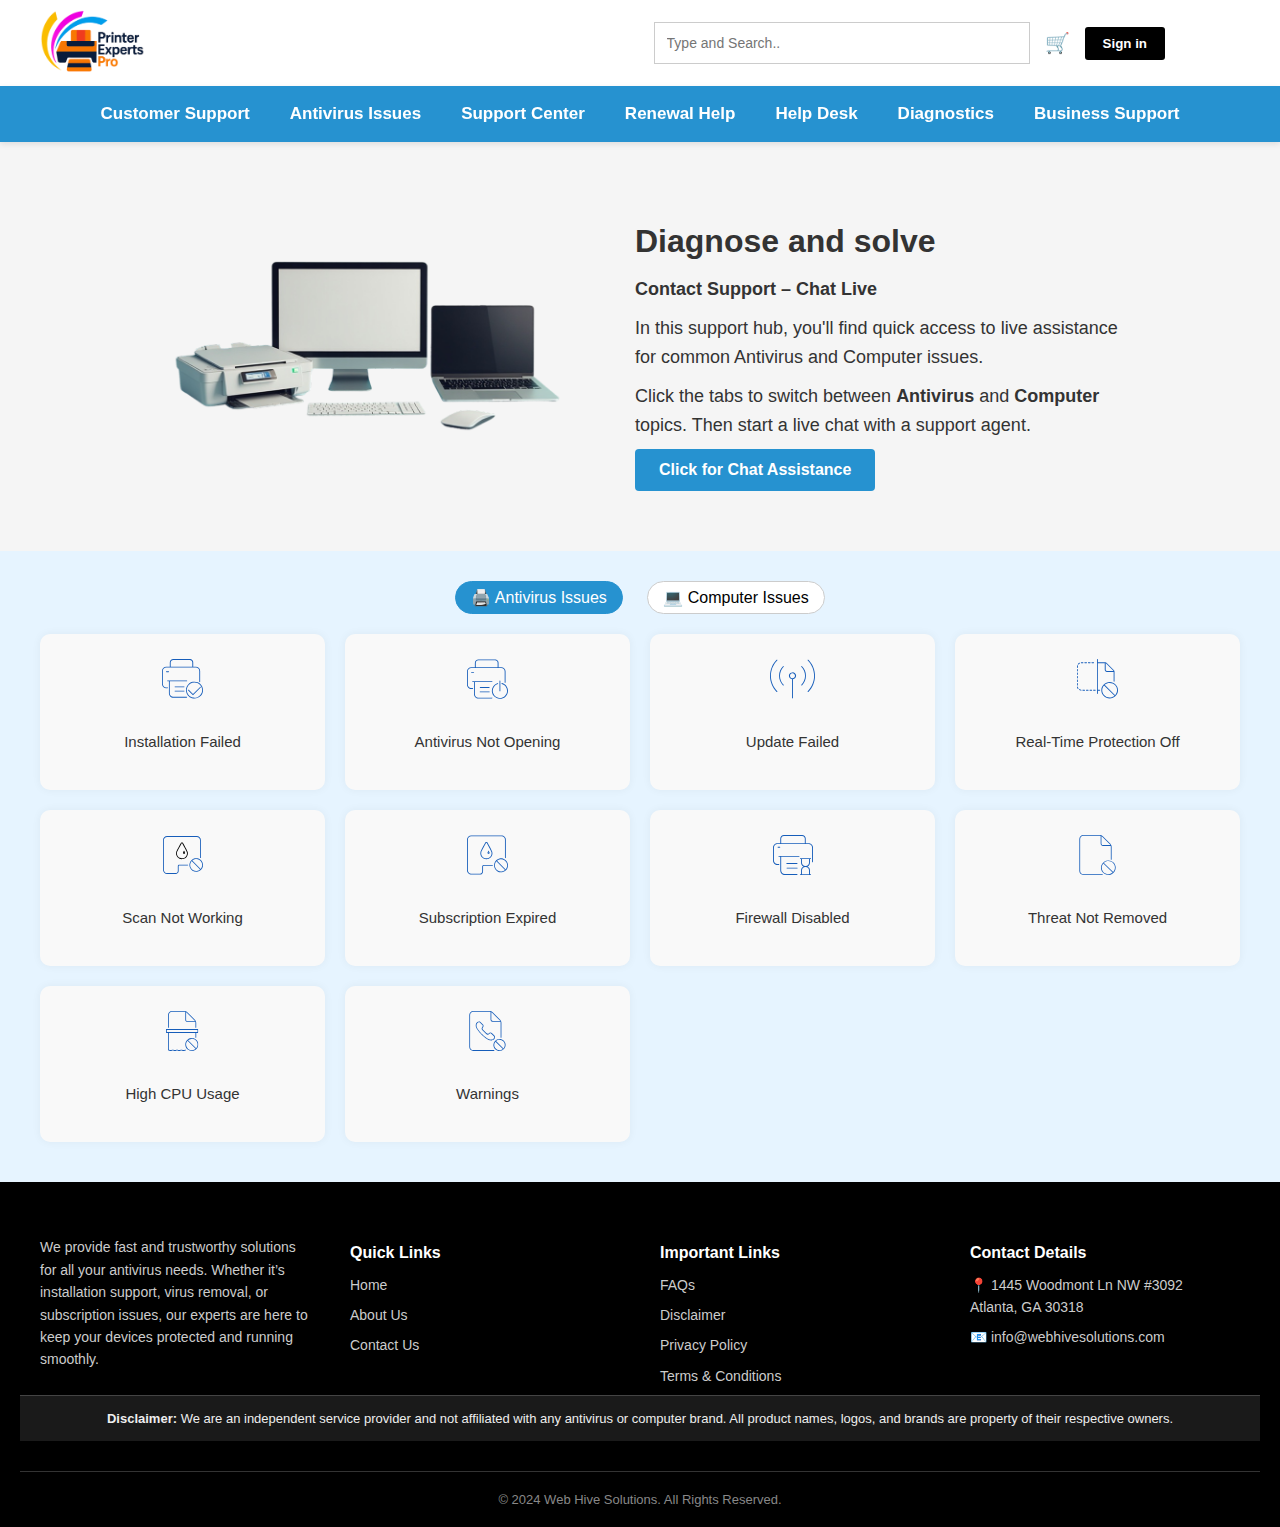
<file: index.html>
<!DOCTYPE html>
<html lang="en">
<head>
  <!-- Google tag (gtag.js) -->
<script async src="https://www.googletagmanager.com/gtag/js?id=AW-17046895817">
</script>
<script>
  window.dataLayer = window.dataLayer || [];
  function gtag(){dataLayer.push(arguments);}
  gtag('js', new Date());

  gtag('config', 'AW-17046895817');
</script>
  <meta name="google-site-verification" content="z1Tx4irDRyltk7-cVtrFXtRyGZxaJF4UWbafWPRPkck" />
  <meta charset="UTF-8" />
  <meta name="viewport" content="width=device-width, initial-scale=1.0" />
  <title>Web Hive Solutions - webhivesolutions.vercel.app</title>
  <link rel="stylesheet" href="style.css" />
    <link rel="stylesheet" href="style.css" />
    <style>
        .hero {
            display: flex;
            align-items: center;
            justify-content: center;
            gap: 40px;
            padding: 60px 20px;
            background: #f5f5f5;
            flex-wrap: wrap;
        }
        .hero-text {
            max-width: 500px;
        }
        .hero-text h1 {
            font-size: 32px;
            margin-bottom: 15px;
        }
        .hero-text p {
            margin: 10px 0;
        }
        .search-box {
            background: #fff;
            padding: 12px;
            border-radius: 6px;
            border: 1px solid #ccc;
            margin: 15px 0;
            width: 25em;
            max-width: 350px;
            font-size: 16px;
        }
        .search-btn {
            padding: 12px 24px;
            font-size: 16px;
            border: none;
            border-radius: 4px;
            background: #333;
            color: #fff;
            cursor: pointer;
        }
        .hero img {
            max-width: 450px;
            height: auto;
        }
        .header-container {
            display: flex;
            justify-content: space-between;
            align-items: center;
            padding: 10px 20px;
        }
        .logo img {
            height: 62px;
        }
        .animate-icon {
            animation: pulse 1.4s infinite ease-in-out;
        }
        @keyframes pulse {
            0%, 100% { transform: translateX(0); }
            50% { transform: translateX(6px); }
        }
    </style>
</head>
<body>
<!-- Header Wrapper -->
<div class="header-wrapper">
  <div class="header-container">
    <div class="logo">
        <a href="/">
            <img src="images/logo.png" alt="Web Hive Solutions Logo" style="width: 100%; max-width: 500px;" />
        </a>
    </div>
    <div class="header-actions">
      <input type="text" placeholder="Type and Search.." class="search-input" />
      <span class="cart-icon">🛒</span>
      <button class="signin">Sign in</button>
    </div>
  </div>
  <nav class="main-nav">
    <a href="#">Customer Support</a>
    <a href="#">Antivirus Issues</a>
    <a href="#">Support Center</a>
    <a href="#">Renewal Help</a>
    <a href="#">Help Desk</a>
    <a href="#">Diagnostics</a>
    <a href="#">Business Support</a>
  </nav>
</div>

<!-- Hero -->
<section class="hero">
  <img src="images/banner.png" alt="Banner Image" />
  <div class="hero-text">
    <h1>Diagnose and solve</h1>
    <p><strong>Contact Support – Chat Live</strong></p>
    <p>In this support hub, you'll find quick access to live assistance for common Antivirus and Computer issues.</p>
    <p>Click the tabs to switch between <strong>Antivirus</strong> and <strong>Computer</strong> topics. Then start a live chat with a support agent.</p>
    <button>Click for Chat Assistance</button>
  </div>
</section>

<!-- Tab Navigation -->
<div class="tabs">
  <span id="antivirusTab" class="tab active">🖨️ Antivirus Issues</span>
  <span id="computerTab" class="tab">💻 Computer Issues</span>
</div>

<!-- Printer Issues Grid -->
<div id="printerGrid" class="grid">
  <div class="card"><img src="images/image12.svg" alt="Setup"><p>Installation Failed</p></div>
  <div class="card"><img src="images/image13.svg" alt="Offline"><p>Antivirus Not Opening</p></div>
  <div class="card"><img src="images/image14.svg" alt="Wireless"><p>Update Failed</p></div>
  <div class="card"><img src="images/image15.svg" alt="Scanner"><p>Real-Time Protection Off</p></div>
  <div class="card"><img src="images/image16.svg" alt="Ink"><p>Scan Not Working</p></div>
  <div class="card"><img src="images/image17.svg" alt="Cartridge"><p>Subscription Expired</p></div>
  <div class="card"><img src="images/image18.svg" alt="Print Job Queue"><p>Firewall Disabled</p></div>
  <div class="card"><img src="images/image19.svg" alt="Paper Jam"><p>Threat Not Removed</p></div>
  <div class="card"><img src="images/image20.svg" alt="Ink Plan"><p>High CPU Usage</p></div>
  <div class="card"><img src="images/image21.svg" alt="Carriage Jam"><p>Warnings</p></div>
</div>

<!-- Computer Issues Grid -->
<div id="computerGrid" class="grid" style="display: none;">
  <div class="card"><img src="images/image1.svg" alt="Windows OS"><p>Windows operating system issues</p></div>
  <div class="card"><img src="images/image2.svg" alt="Battery"><p>Battery and adapter issues</p></div>
  <div class="card"><img src="images/image3.svg" alt="Slow"><p>Computer is slow</p></div>
  <div class="card"><img src="images/image4.svg" alt="WiFi"><p>Wireless, wired, Bluetooth networking issues</p></div>
  <div class="card"><img src="images/image5.svg" alt="Mouse"><p>Keyboard, mouse, touch pad, and click pad issues</p></div>
  <div class="card"><img src="images/image6.svg" alt="Recovery"><p>System recovery support</p></div>
  <div class="card"><img src="images/image7.svg" alt="Display"><p>Display and touchscreen issues</p></div>
  <div class="card"><img src="images/image8.svg" alt="Sound"><p>Sound Issue</p></div>
  <div class="card"><img src="images/image9.svg" alt="Freeze"><p>Computer locks up or freezes</p></div>
  <div class="card"><img src="images/image10.svg" alt="Boot"><p>Computer doesn’t turn on or boot up</p></div>
  <div class="card"><img src="images/image11.svg" alt="Memory"><p>Low disk space or memory issues</p></div>
</div>

<!-- JavaScript to toggle tabs -->
<script>
  const printerTab = document.getElementById('printerTab');
  const computerTab = document.getElementById('computerTab');
  const printerGrid = document.getElementById('printerGrid');
  const computerGrid = document.getElementById('computerGrid');

  printerTab.onclick = () => {
    printerTab.classList.add('active');
    computerTab.classList.remove('active');
    printerGrid.style.display = 'grid';
    computerGrid.style.display = 'none';
  };

  computerTab.onclick = () => {
    computerTab.classList.add('active');
    printerTab.classList.remove('active');
    printerGrid.style.display = 'none';
    computerGrid.style.display = 'grid';
  };
</script>

<!-- Footer -->
<footer class="footer">
  <div class="footer-grid">
    <div class="footer-col">
      <p>We provide fast and trustworthy solutions for all your antivirus needs. Whether it’s installation support, virus removal, or subscription issues, our experts are here to keep your devices protected and running smoothly.</p>
    </div>
    <div class="footer-col">
      <h4>Quick Links</h4>
      <ul>
        <li><a href="/">Home</a></li>
        <li><a href="/about">About Us</a></li>
        <li><a href="/contact">Contact Us</a></li>
      </ul>
    </div>
    <div class="footer-col">
      <h4>Important Links</h4>
      <ul>
        <li><a href="/faq">FAQs</a></li>
        <li><a href="/disclaimer">Disclaimer</a></li>
        <li><a href="/privacy">Privacy Policy</a></li>
        <li><a href="/terms">Terms & Conditions</a></li>
      </ul>
    </div>
    <div class="footer-col">
      <h4>Contact Details</h4>
      <ul>
        <li>📍 1445 Woodmont Ln NW #3092<br>Atlanta, GA 30318</li>
        <li>📧 info@webhivesolutions.com</li>
      </ul>
    </div>
  </div>

  <div style="text-align: center; font-size: 13px; padding: 15px 20px; color: #eee; background-color: #1a1a1a; border-top: 1px solid #444;">
    <strong>Disclaimer:</strong> We are an independent service provider and not affiliated with any antivirus or computer brand. All product names, logos, and brands are property of their respective owners.
  </div>

  <div class="footer-bottom">
    &copy; 2024 Web Hive Solutions. All Rights Reserved.
  </div>
</footer>
</body>
</html>
</file>
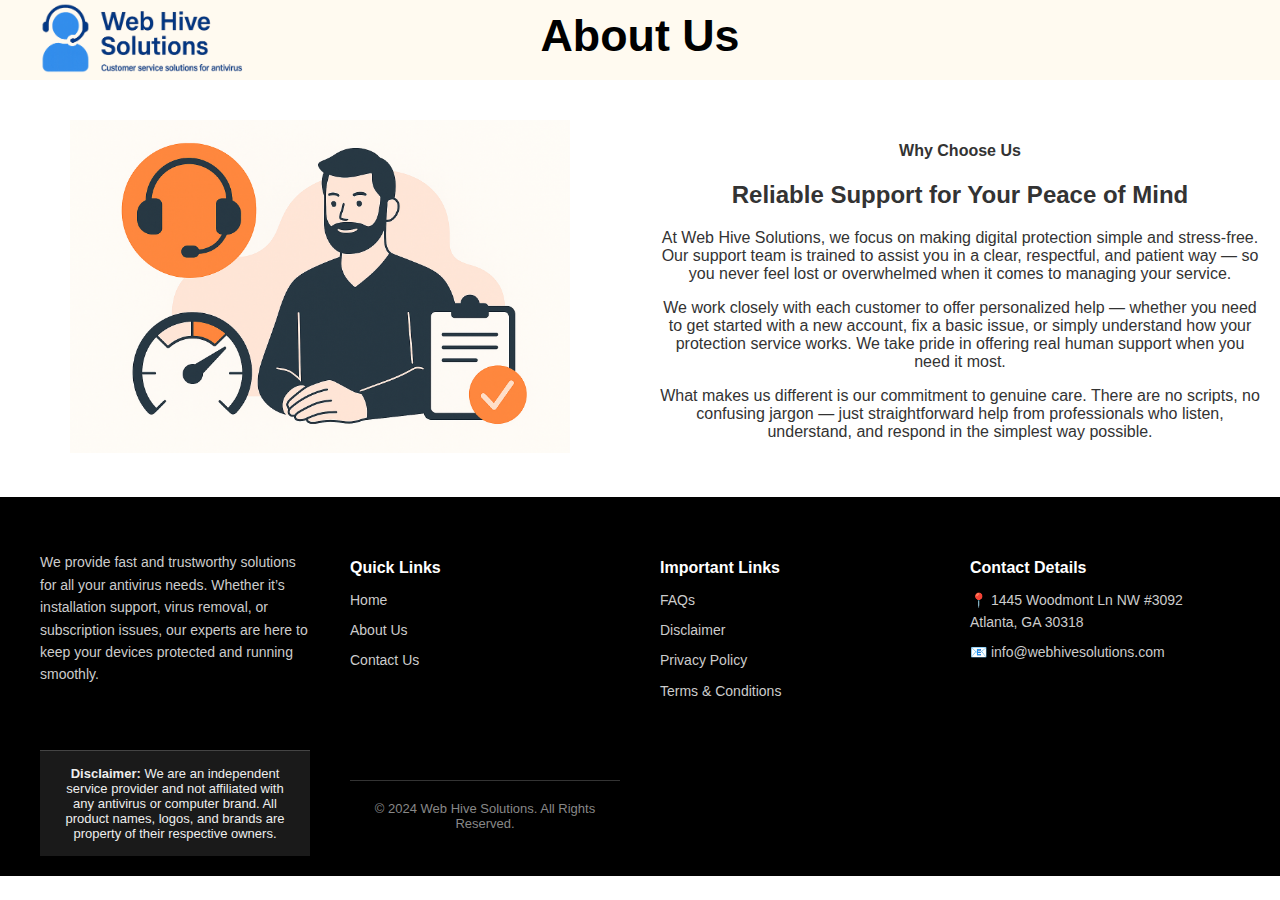
<file: about.html>
<!DOCTYPE html>
<html lang="en">
<head>
  <meta charset="UTF-8" />
  <meta name="viewport" content="width=device-width, initial-scale=1.0" />
  <title>About Us - webhivesolutions.com</title>
  <link rel="icon" type="image/png" href="/images/favicon.png" />
  <link rel="stylesheet" href="style.css" />
  <style>
    body {
      font-family: 'Segoe UI', sans-serif;
      margin: 0;
      padding: 0;
      background: #fff;
      color: #333;
      min-height: 100vh;
      display: flex;
      flex-direction: column;
    }

    .container {
      max-width: 1200px;
      margin: auto;
      padding: 40px 20px;
      flex: 1; /* ensure it stretches and leaves space for footer */
    }

    /* ... (rest of your CSS stays the same) ... */

    @media (max-width: 768px) {
      .grid-boxes {
        grid-template-columns: 1fr;
      }
      .stats-boxes {
        flex-direction: column;
      }
      .section {
        flex-direction: column;
      }
    }
  </style>
</head>
<body>
    
<!-- Title Banner -->
<section class="page-title-banner" style="background: #fffaf0; padding: 10px 0;">
  <div style="max-width: 1200px; margin: 0 auto; position: relative; padding: 0 40px; height: 60px;">
    
    <!-- Logo: -->
    <div style="position: absolute; left: 40px; top: 50%; transform: translateY(-50%);">
      <img src="images/logo2.png" alt="Web Hive Solutions Logo" style="height: 70px; object-fit: contain;" />
    </div>
    
    <!-- Title: -->
    <div style="text-align: center;">
      <h1 style="margin: 0; font-size: 2.8em;">About Us</h1>
    </div>

  </div>
</section>

    <!-- You can add nav or right section here later -->
  </div>
</div>

<div class="section" style="display: flex; flex-wrap: wrap; justify-content: center; align-items: center; padding: 40px 20px; gap: 40px; text-align: center;">
  <div class="image" style="flex: 1 1 500px; max-width: 600px;">
    <img src="images/expert-technicians.png" alt="PC Protection Support" style="width: 100%; max-width: 500px;" />
  </div>
  <div class="text" style="flex: 1 1 500px; max-width: 600px;">
    <h4>Why Choose Us</h4>
    <h2>Reliable Support for Your Peace of Mind</h2>
    <p>At Web Hive Solutions, we focus on making digital protection simple and stress-free. Our support team is trained to assist you in a clear, respectful, and patient way — so you never feel lost or overwhelmed when it comes to managing your service.</p>
    <p>We work closely with each customer to offer personalized help — whether you need to get started with a new account, fix a basic issue, or simply understand how your protection service works. We take pride in offering real human support when you need it most.</p>
    <p>What makes us different is our commitment to genuine care. There are no scripts, no confusing jargon — just straightforward help from professionals who listen, understand, and respond in the simplest way possible.</p>
  </div>
</div>

<!-- Footer -->
<footer class="footer">
  <div class="footer-grid">
    <div class="footer-col">
      <p>We provide fast and trustworthy solutions for all your antivirus needs. Whether it’s installation support, virus removal, or subscription issues, our experts are here to keep your devices protected and running smoothly.</p>
    </div>
<div class="footer-col">
  <h4>Quick Links</h4>
  <ul>
    <li><a href="/">Home</a></li>
    <li><a href="/about">About Us</a></li>
    <li><a href="/contact">Contact Us</a></li>
  </ul>
</div>
<div class="footer-col">
  <h4>Important Links</h4>
  <ul>
    <li><a href="/faq">FAQs</a></li>
    <li><a href="/disclaimer">Disclaimer</a></li>
    <li><a href="/privacy">Privacy Policy</a></li>
    <li><a href="/terms">Terms & Conditions</a></li>
  </ul>
</div>
<div class="footer-col">
  <h4>Contact Details</h4>
  <ul>
    <li>📍 1445 Woodmont Ln NW #3092<br>Atlanta, GA 30318</li>
    <li>📧 info@webhivesolutions.com</li>
  </ul>
</div>


  <!-- ✅ Added Disclaimer Just Above Footer Bottom -->
  <div style="text-align: center; font-size: 13px; padding: 15px 20px; color: #eee; background-color: #1a1a1a; border-top: 1px solid #444;">
    <strong>Disclaimer:</strong> We are an independent service provider and not affiliated with any antivirus or computer brand. All product names, logos, and brands are property of their respective owners.
  </div>

  <div class="footer-bottom">
    &copy; 2024 Web Hive Solutions. All Rights Reserved.
  </div>
</footer>
</file>
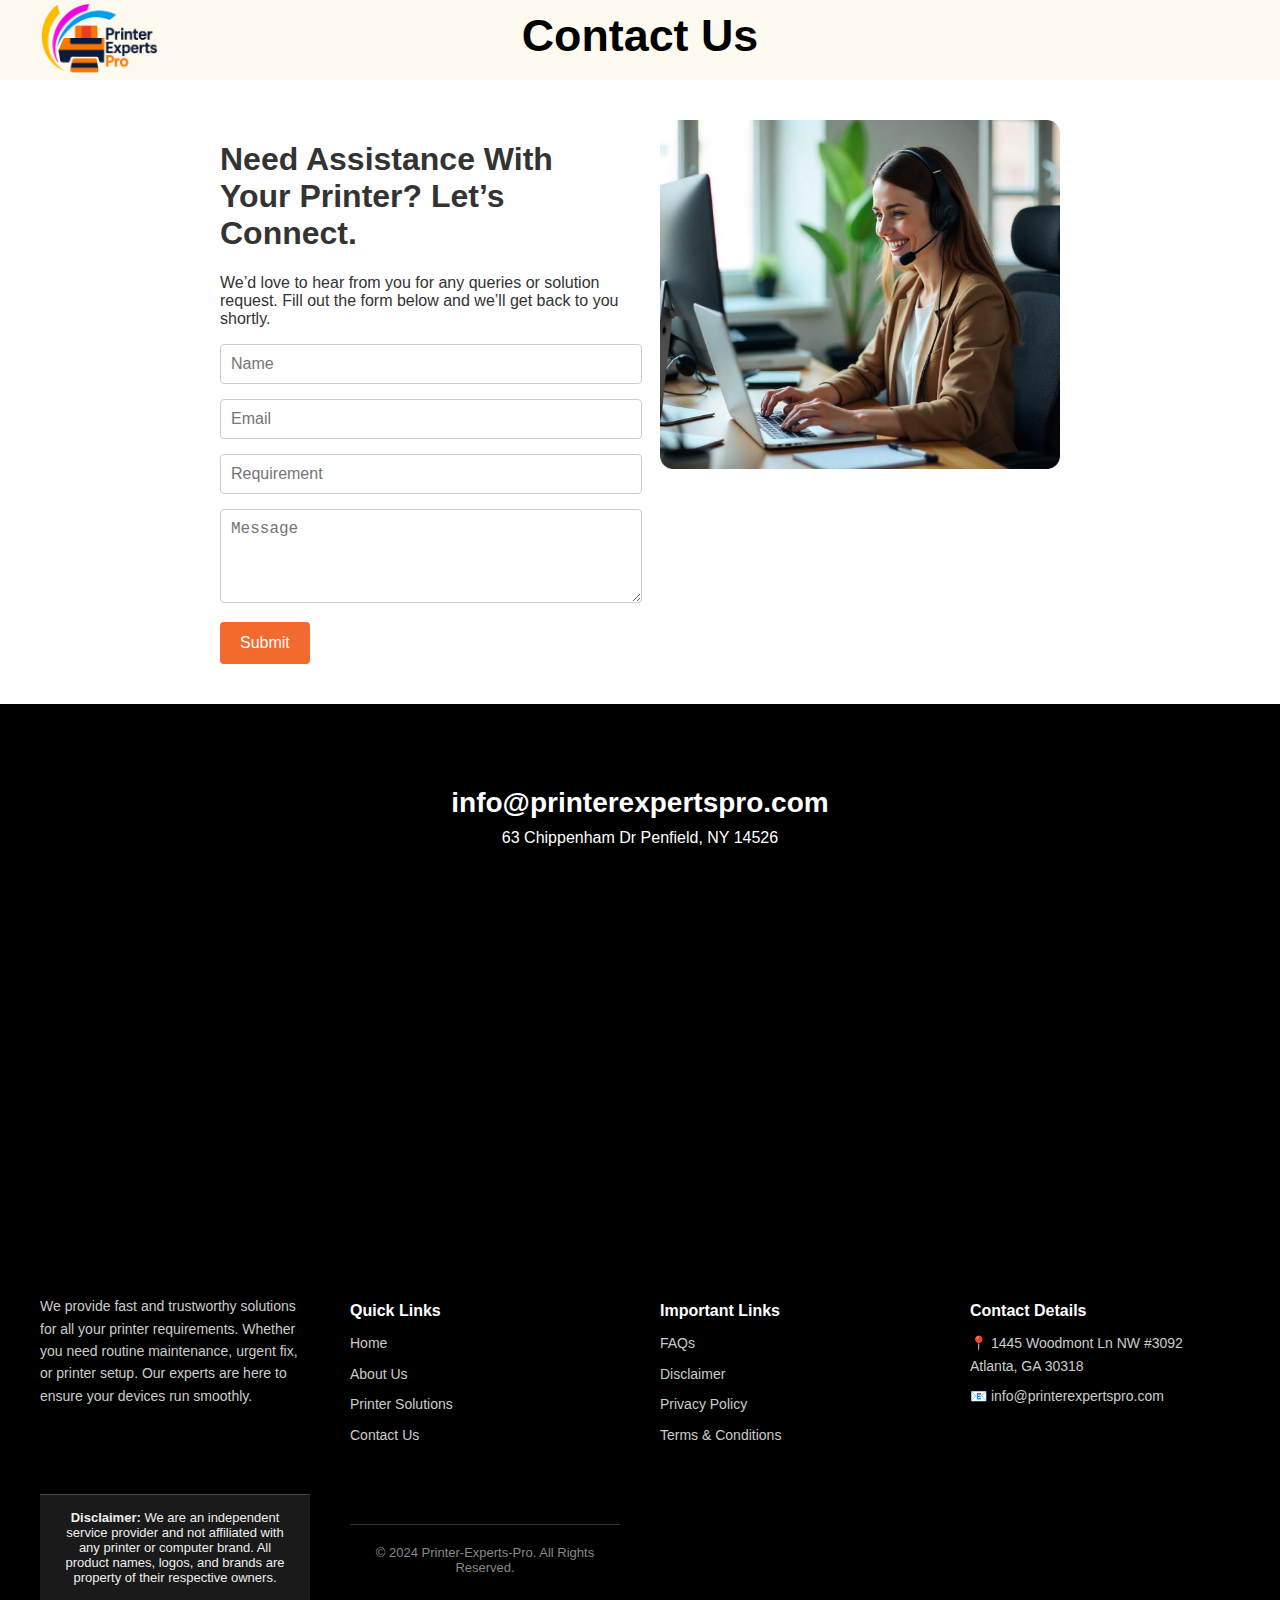
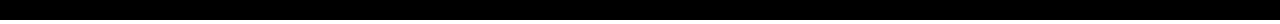
<file: contact.html>
<!DOCTYPE html>
<html lang="en">
<head>
  <meta charset="UTF-8" />
  <meta name="viewport" content="width=device-width, initial-scale=1.0" />
  <title>Contact Us - printerexpertspro.com</title>
  <link rel="icon" type="image/png" href="/images/favicon.png">
  <title>Contact Us - Printer Experts Pro</title>
  <link rel="stylesheet" href="/style.css" />
  <style>
    body {
      font-family: 'Segoe UI', sans-serif;
      margin: 0;
      padding: 0;
      background: #fff;
      color: #333;
    }
    .hero-section {
      background: linear-gradient(to right, #f8f8f8, #fffaf0);
      padding: 60px 20px 40px;
      text-align: center;
    }
    .hero-section h1 {
      font-size: 32px;
      color: #000;
    }
    .contact-section {
      display: flex;
      flex-wrap: wrap;
      justify-content: center;
      padding: 40px 20px;
      gap: 40px;
    }
    .contact-form {
      max-width: 400px;
      flex: 1;
    }
    .contact-form input,
    .contact-form textarea {
      width: 100%;
      padding: 10px;
      margin-bottom: 15px;
      border: 1px solid #ccc;
      border-radius: 4px;
      font-size: 16px;
    }
    .contact-form button {
      background: #f26a2e;
      border: none;
      color: white;
      padding: 12px 20px;
      font-size: 16px;
      cursor: pointer;
      border-radius: 4px;
    }
    .contact-image {
      flex: 1;
      max-width: 400px;
    }
    .contact-image img {
      width: 100%;
      border-radius: 8px;
    }
    .contact-details {
      background: #000;
      color: #fff;
      padding: 60px 20px;
      text-align: center;
    }
    .contact-details h2 {
      font-size: 28px;
      margin-bottom: 10px;
    }
    .contact-details p {
      margin: 5px 0;
    }
    .map-container {
      max-width: 600px;
      margin: 30px auto 0;
    }
    .map-container iframe {
      width: 100%;
      height: 300px;
      border: none;
    }
  </style>
</head>
<body>
    
<!-- Title Banner -->
<section class="page-title-banner" style="background: #fffaf0; padding: 10px 0;">
  <div style="max-width: 1200px; margin: 0 auto; position: relative; padding: 0 40px; height: 60px;">
    
    <!-- Logo: -->
    <div style="position: absolute; left: 40px; top: 50%; transform: translateY(-50%);">
      <img src="images/logo.png" alt="Printer Experts Pro Logo" style="height: 70px; object-fit: contain;" />
    </div>
    
    <!-- Title: -->
    <div style="text-align: center;">
      <h1 style="margin: 0; font-size: 2.8em;">Contact Us</h1>
    </div>

  </div>
</section>

  <section class="contact-section">
    <div class="contact-form">
      <h1>Need Assistance With Your Printer? Let’s Connect.</h1>
      <p>We’d love to hear from you for any queries or solution request. Fill out the form below and we’ll get back to you shortly.</p>
      <form>
        <input type="text" placeholder="Name" required />
        <input type="email" placeholder="Email" required />
        <input type="text" placeholder="Requirement" required />
        <textarea rows="4" placeholder="Message"></textarea>
        <button type="submit">Submit</button>
      </form>
    </div>
    <div class="contact-image">
      <img src="images/our-support-agents.jpg" alt="Support Agent" />
    </div>
  </section>

  <section class="contact-details">
    <h2>info@printerexpertspro.com</h2>
    <p>63 Chippenham Dr Penfield, NY 14526</p>
    <div class="map-container">
      <iframe src="https://www.google.com/maps/embed?pb=!1m18!1m12!1m3!1d2913.4136057128267!2d-77.4663294845926!3d43.12036917914254!2m3!1f0!2f0!3f0!3m2!1i1024!2i768!4f13.1!3m3!1m2!1s0x89d6d00e3289348f%3A0xa51c93359e331eb!2s63%20Chippenham%20Dr%2C%20Penfield%2C%20NY%2014526%2C%20USA!5e0!3m2!1sen!2sus!4v1716361600000!5m2!1sen!2sus" allowfullscreen="" loading="lazy" referrerpolicy="no-referrer-when-downgrade"></iframe>
    </div>
  </section>
  
<!-- Footer -->
<footer class="footer">
  <div class="footer-grid">
    <div class="footer-col">
      <p>We provide fast and trustworthy solutions for all your printer requirements. Whether you need routine maintenance, urgent fix, or printer setup. Our experts are here to ensure your devices run smoothly.</p>
    </div>
<div class="footer-col">
  <h4>Quick Links</h4>
  <ul>
    <li><a href="/">Home</a></li>
    <li><a href="/about">About Us</a></li>
    <li><a href="/solutions">Printer Solutions</a></li>
    <li><a href="/contact">Contact Us</a></li>
  </ul>
</div>
<div class="footer-col">
  <h4>Important Links</h4>
  <ul>
    <li><a href="/faq">FAQs</a></li>
    <li><a href="/disclaimer">Disclaimer</a></li>
    <li><a href="/privacy">Privacy Policy</a></li>
    <li><a href="/terms">Terms & Conditions</a></li>
  </ul>
</div>
<div class="footer-col">
  <h4>Contact Details</h4>
  <ul>
    <li>📍 1445 Woodmont Ln NW #3092<br>Atlanta, GA 30318</li>
    <li>📧 info@printerexpertspro.com</li>
  </ul>
</div>


  <!-- ✅ Added Disclaimer Just Above Footer Bottom -->
  <div style="text-align: center; font-size: 13px; padding: 15px 20px; color: #eee; background-color: #1a1a1a; border-top: 1px solid #444;">
    <strong>Disclaimer:</strong> We are an independent service provider and not affiliated with any printer or computer brand. All product names, logos, and brands are property of their respective owners.
  </div>

  <div class="footer-bottom">
    &copy; 2024 Printer-Experts-Pro. All Rights Reserved.
  </div>
</footer>
</file>
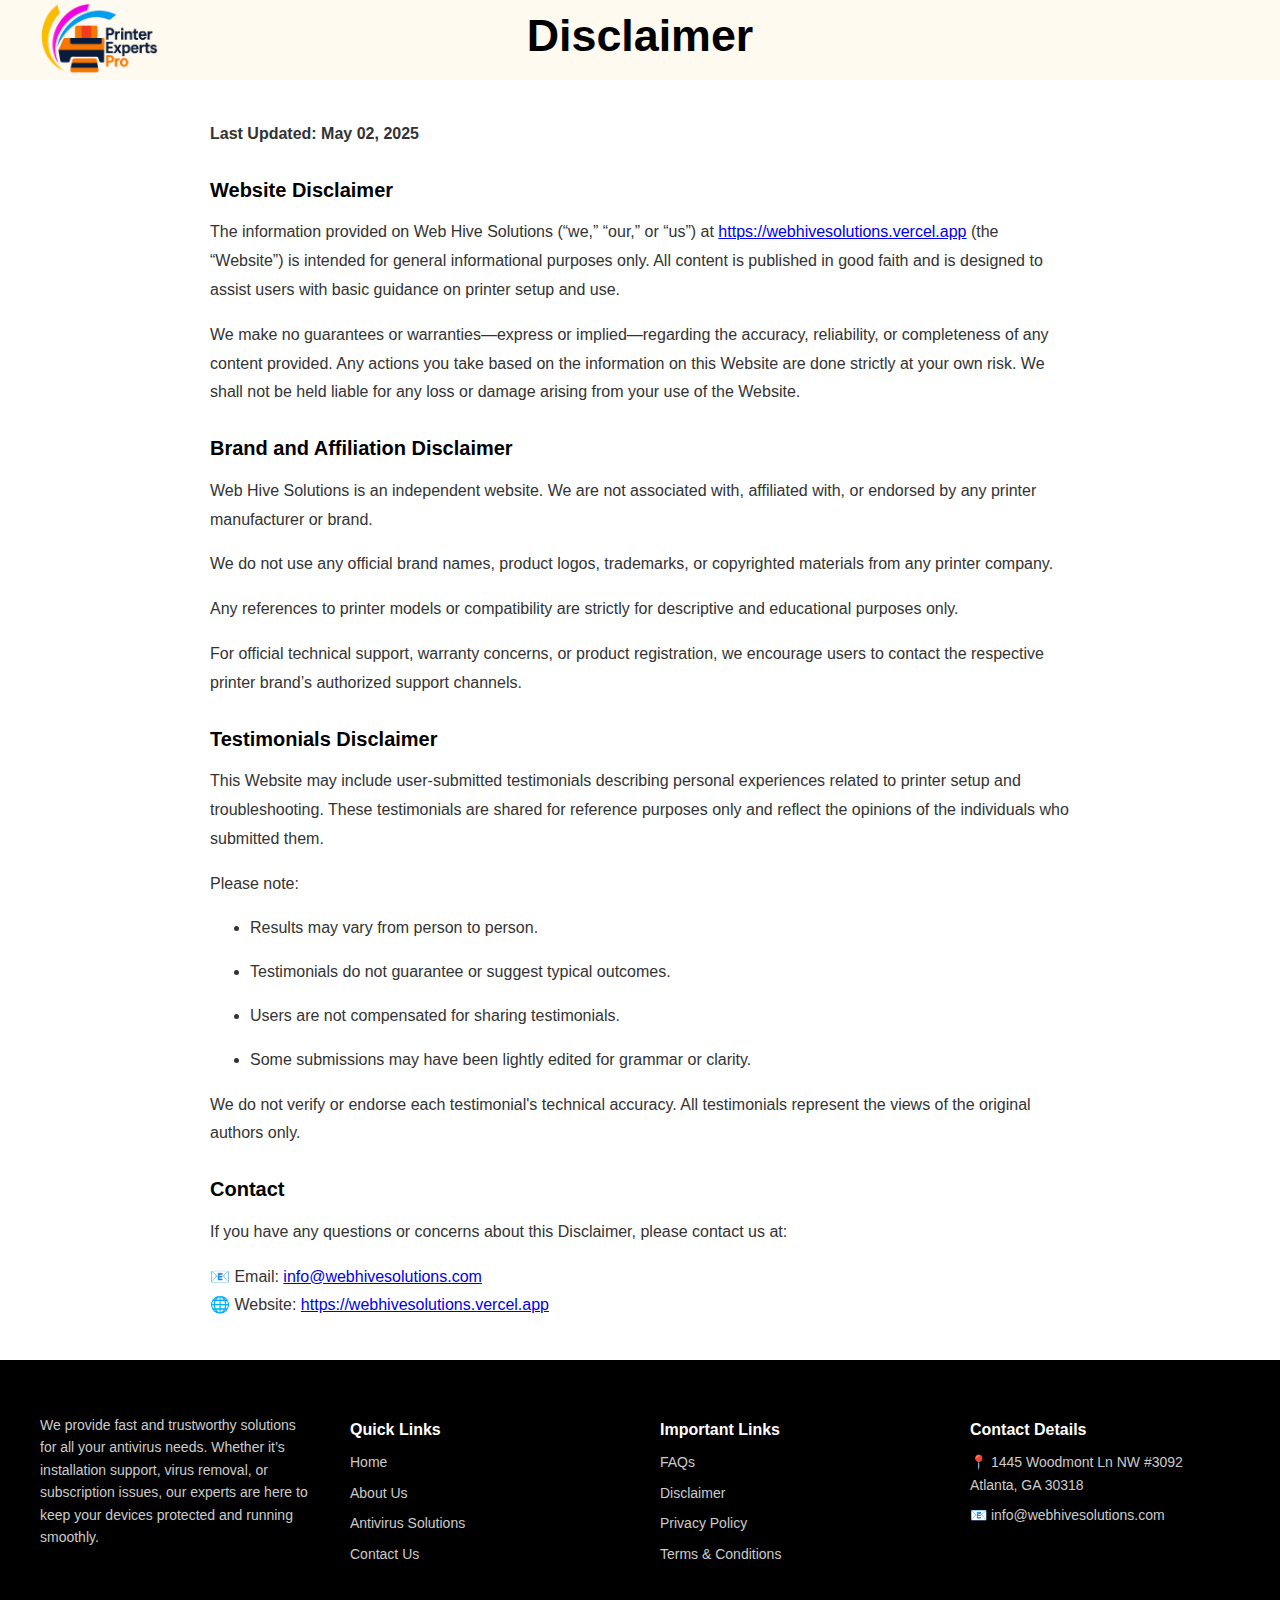
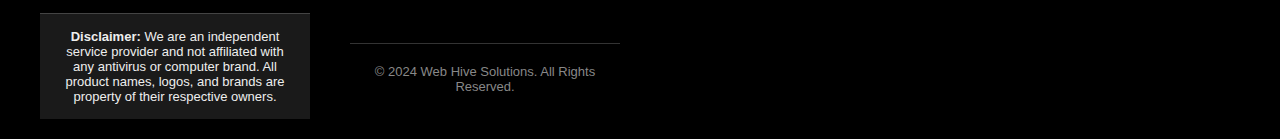
<file: disclaimer.html>
<!DOCTYPE html>
<html lang="en">
<head>
  <meta charset="UTF-8">
  <meta name="viewport" content="width=device-width, initial-scale=1.0">
  <title>Disclaimer - webhivesolutions.com</title>
  <link rel="icon" type="image/png" href="/images/favicon.png">
  </section>
  <link rel="stylesheet" href="../../style.css">
  <style>
    body {
      font-family: 'Segoe UI', sans-serif;
      margin: 0;
      padding: 0;
      background: #fff;
      color: #333;
    }
    .container {
      max-width: 900px;
      margin: 40px auto;
      padding: 0 20px;
    }
    .container h1 {
      font-size: 26px;
      color: #000;
    }
    .container h2 {
      font-size: 20px;
      color: #000;
      margin-top: 30px;
    }
    .container p, .container li {
      line-height: 1.8;
      margin-bottom: 15px;
    }
    .footer {
      background: #000;
      color: #ccc;
      padding: 40px 20px 20px;
      font-size: 14px;
    }
    .footer-grid {
      max-width: 1200px;
      margin: 0 auto;
      display: grid;
      grid-template-columns: repeat(4, 1fr);
      gap: 40px;
    }
    .footer-col h4 {
      color: #fff;
      margin-bottom: 12px;
      font-size: 16px;
    }
    .footer-col ul {
      list-style: none;
      padding: 0;
      margin: 0;
    }
    .footer-col ul li {
      margin-bottom: 8px;
    }
    .footer-col ul li a {
      color: #ccc;
      text-decoration: none;
    }
    .footer-col ul li a:hover {
      color: #fff;
    }
    .footer-col p {
      line-height: 1.6;
    }
    .footer-bottom {
      text-align: center;
      padding-top: 20px;
      border-top: 1px solid #333;
      color: #888;
      font-size: 13px;
      margin-top: 30px;
    }
  </style>
</head>
<body>
    
    <!-- Title Banner -->
<section class="page-title-banner" style="background: #fffaf0; padding: 10px 0;">
  <div style="max-width: 1200px; margin: 0 auto; position: relative; padding: 0 40px; height: 60px;">
    
    <!-- Logo: -->
    <div style="position: absolute; left: 40px; top: 50%; transform: translateY(-50%);">
      <img src="images/logo.png" alt="Web Hive Solutions Logo" style="height: 70px; object-fit: contain;" />
    </div>
    
    <!-- Title: -->
    <div style="text-align: center;">
      <h1 style="margin: 0; font-size: 2.8em;">Disclaimer</h1>
    </div>

  </div>
</section>

  <div class="container">
    <p><strong>Last Updated: May 02, 2025</strong></p>

    <h2>Website Disclaimer</h2>
    <p>The information provided on Web Hive Solutions (“we,” “our,” or “us”) at <a href="https://webhivesolutions.vercel.app">https://webhivesolutions.vercel.app</a> (the “Website”) is intended for general informational purposes only. All content is published in good faith and is designed to assist users with basic guidance on printer setup and use.</p>
    <p>We make no guarantees or warranties—express or implied—regarding the accuracy, reliability, or completeness of any content provided. Any actions you take based on the information on this Website are done strictly at your own risk. We shall not be held liable for any loss or damage arising from your use of the Website.</p>

    <h2>Brand and Affiliation Disclaimer</h2>
    <p>Web Hive Solutions is an independent website. We are not associated with, affiliated with, or endorsed by any printer manufacturer or brand.</p>
    <p>We do not use any official brand names, product logos, trademarks, or copyrighted materials from any printer company.</p>
    <p>Any references to printer models or compatibility are strictly for descriptive and educational purposes only.</p>
    <p>For official technical support, warranty concerns, or product registration, we encourage users to contact the respective printer brand’s authorized support channels.</p>

    <h2>Testimonials Disclaimer</h2>
    <p>This Website may include user-submitted testimonials describing personal experiences related to printer setup and troubleshooting. These testimonials are shared for reference purposes only and reflect the opinions of the individuals who submitted them.</p>
    <p>Please note:</p>
    <ul>
      <li>Results may vary from person to person.</li>
      <li>Testimonials do not guarantee or suggest typical outcomes.</li>
      <li>Users are not compensated for sharing testimonials.</li>
      <li>Some submissions may have been lightly edited for grammar or clarity.</li>
    </ul>
    <p>We do not verify or endorse each testimonial's technical accuracy. All testimonials represent the views of the original authors only.</p>

    <h2>Contact</h2>
    <p>If you have any questions or concerns about this Disclaimer, please contact us at:</p>
    <p>📧 Email: <a href="mailto:info@webhivesolutions.com">info@webhivesolutions.com</a><br>
    🌐 Website: <a href="https://webhivesolutions.vercel.app">https://webhivesolutions.vercel.app</a></p>
  </div>

<!-- Footer -->
<footer class="footer">
  <div class="footer-grid">
    <div class="footer-col">
      <p>We provide fast and trustworthy solutions for all your antivirus needs. Whether it’s installation support, virus removal, or subscription issues, our experts are here to keep your devices protected and running smoothly.</p>
    </div>
<div class="footer-col">
  <h4>Quick Links</h4>
  <ul>
    <li><a href="/">Home</a></li>
    <li><a href="/about">About Us</a></li>
    <li><a href="/solutions">Antivirus Solutions</a></li>
    <li><a href="/contact">Contact Us</a></li>
  </ul>
</div>
<div class="footer-col">
  <h4>Important Links</h4>
  <ul>
    <li><a href="/faq">FAQs</a></li>
    <li><a href="/disclaimer">Disclaimer</a></li>
    <li><a href="/privacy">Privacy Policy</a></li>
    <li><a href="/terms">Terms & Conditions</a></li>
  </ul>
</div>
<div class="footer-col">
  <h4>Contact Details</h4>
  <ul>
    <li>📍 1445 Woodmont Ln NW #3092<br>Atlanta, GA 30318</li>
    <li>📧 info@webhivesolutions.com</li>
  </ul>
</div>


  <!-- ✅ Added Disclaimer Just Above Footer Bottom -->
  <div style="text-align: center; font-size: 13px; padding: 15px 20px; color: #eee; background-color: #1a1a1a; border-top: 1px solid #444;">
    <strong>Disclaimer:</strong> We are an independent service provider and not affiliated with any antivirus or computer brand. All product names, logos, and brands are property of their respective owners.
  </div>

  <div class="footer-bottom">
    &copy; 2024 Web Hive Solutions. All Rights Reserved.
  </div>
</footer>
</file>
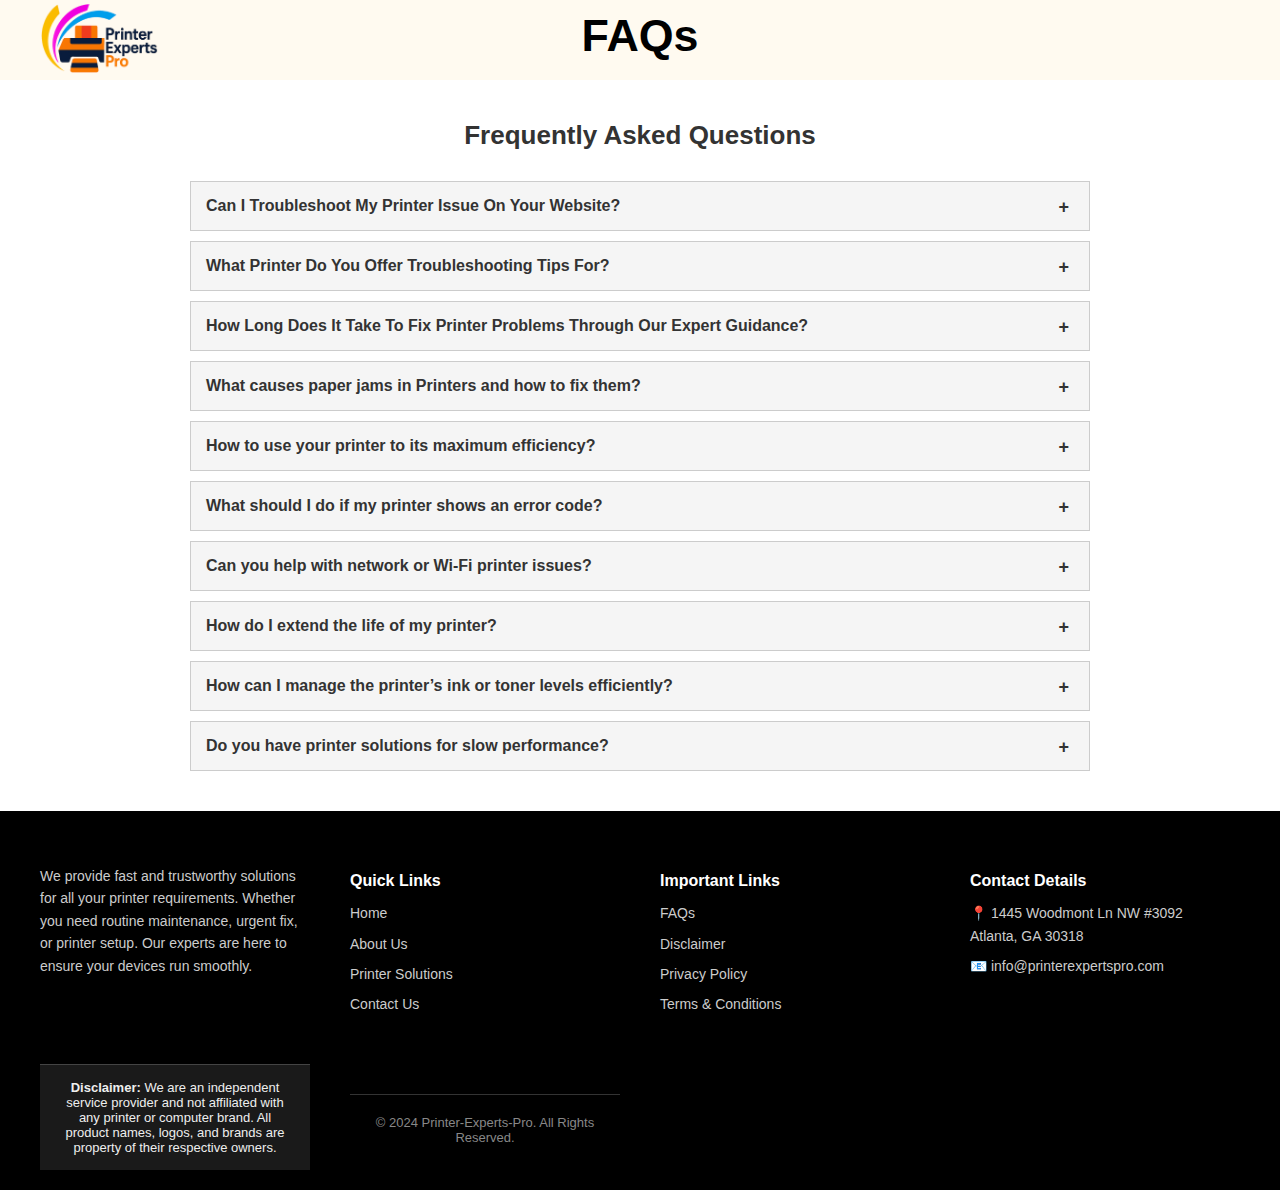
<file: faq.html>
<!DOCTYPE html>
<html lang="en">
<head>
  <meta charset="UTF-8" />
  <meta name="viewport" content="width=device-width, initial-scale=1.0"/>
  <title>Faq - printerexpertspro.com</title>
  <link rel="icon" type="image/png" href="/images/favicon.png">
  </section>
  <link rel="stylesheet" href="../../style.css" />
  <style>
    body {
      font-family: 'Segoe UI', sans-serif;
      margin: 0;
      padding: 0;
      background: #fff;
      color: #333;
    }

    .faq-container {
      max-width: 900px;
      margin: 40px auto;
      padding: 0 20px;
    }

    h1 {
      text-align: center;
      font-size: 26px;
      margin-bottom: 30px;
    }

    .faq-item {
      border: 1px solid #ccc;
      margin-bottom: 10px;
    }

    .faq-question {
      padding: 15px;
      font-weight: bold;
      cursor: pointer;
      background: #f5f5f5;
      position: relative;
    }

    .faq-question::after {
      content: '+';
      position: absolute;
      right: 20px;
      font-size: 18px;
      color: #333;
      transition: color 0.3s;
    }

    .faq-question.active::after {
      content: '-';
      color: #ff6a00; /* Orange color */
    }

    .faq-answer {
      display: none;
      padding: 15px;
      background: #fff;
    }

    .faq-question.active + .faq-answer {
      display: block;
    }
  </style>
</head>
<body>
    
   <!-- Title Banner -->
<section class="page-title-banner" style="background: #FFFAF0; padding: 10px 0;">
  <div style="max-width: 1200px; margin: 0 auto; position: relative; padding: 0 40px; height: 60px;">
    
    <!-- Logo: -->
    <div style="position: absolute; left: 40px; top: 50%; transform: translateY(-50%);">
      <img src="images/logo.png" alt="Printer Experts Pro Logo" style="height: 70px; object-fit: contain;" />
    </div>
    
    <!-- Title: -->
    <div style="text-align: center;">
      <h1 style="margin: 0; font-size: 2.8em;">FAQs</h1>
    </div>

  </div>
</section> 
    
  <div class="faq-container">
    <h1>Frequently Asked Questions</h1>

    <div class="faq-item">
      <div class="faq-question">Can I Troubleshoot My Printer Issue On Your Website?</div>
      <div class="faq-answer">Undoubtedly, yes. We offer a comprehensive range of printer problems and a DIY troubleshooting solution for all printer issues. No matter the printer problem, we have got you covered.</div>
    </div>
    <div class="faq-item">
      <div class="faq-question">What Printer Do You Offer Troubleshooting Tips For?</div>
      <div class="faq-answer">We offer guidance for almost all types of printers be it inkjet, laser, MFPs (multi-function printers), dot matrix, officejet printers, and more. No matter the brand or model, we have tips and troubleshooting fully personalized for you.</div>
    </div>
    <div class="faq-item">
      <div class="faq-question">How Long Does It Take To Fix Printer Problems Through Our Expert Guidance?</div>
      <div class="faq-answer">The majority of our blogs assure quick and cost-efficient printer fixes. Many printer problems can be fixed just by understanding and following a few maintenance tips and simple, ultimate guidance.</div>
    </div>
    <div class="faq-item">
      <div class="faq-question">What causes paper jams in Printers and how to fix them?</div>
      <div class="faq-answer">Paper jams are mainly caused by wrong paper loading, debris or dirt inside the printer, or misaligned printer cartridges. Our blogs are well-defined, fascinating, and very easy to understand, to fix these problems in the printers.</div>
    </div>
    <div class="faq-item">
      <div class="faq-question">How to use your printer to its maximum efficiency?</div>
      <div class="faq-answer">Regular maintenance is the first and foremost priority. We have already written thousands of outstanding maintenance tips for effortless tasks such as cleansing printheads, updating printer firmware and printer settings, and ensuring your printer performs at its maximum efficiency.</div>
    </div>
    <div class="faq-item">
      <div class="faq-question">What should I do if my printer shows an error code?</div>
      <div class="faq-answer">Error codes usually show certain problems, such as printer connectivity problems or printer hardware glitches. Our blogs decode these error codes and offer achievable printer solutions to fix them quickly.</div>
    </div>
    <div class="faq-item">
      <div class="faq-question">Can you help with network or Wi-Fi printer issues?</div>
      <div class="faq-answer">Undoubtedly yes, we offer an extensive range of printer troubleshooting blogs for wifi wireless connectivity and network issues. From resetting connections to resolving network design problems, we have printer solutions for diverse wired and wireless printers.</div>
    </div>
    <div class="faq-item">
      <div class="faq-question">How do I extend the life of my printer?</div>
      <div class="faq-answer">Our blogs offer meaningful tips on how to extend the life of your printer, for instance, high-quality ink and paper, cleaning it frequently, and using it appropriately.</div>
    </div>
    <div class="faq-item">
      <div class="faq-question">How can I manage the printer’s ink or toner levels efficiently?</div>
      <div class="faq-answer">Low ink or toner in your Printer? No problem, we have you covered. In our blogs on printers and their extensive ranges, we have explained DIY, self-help, and one-stop printer solutions.</div>
    </div>
    <div class="faq-item">
      <div class="faq-question">Do you have printer solutions for slow performance?</div>
      <div class="faq-answer">Undoubtedly yes. Our printer specialists are well-versed in diverse printer performance solutions, such as rebooting your printer, updating printer drivers, and rebooting your printer to fix your printer’s slow performance.</div>
    </div>
  </div>

  <script>
    const faqQuestions = document.querySelectorAll('.faq-question');

    faqQuestions.forEach(question => {
      question.addEventListener('click', () => {
        // Close all answers
        faqQuestions.forEach(q => {
          if (q !== question) {
            q.classList.remove('active');
            q.nextElementSibling.style.display = 'none';
          }
        });

        // Toggle current question
        question.classList.toggle('active');
        const answer = question.nextElementSibling;
        answer.style.display = question.classList.contains('active') ? 'block' : 'none';
      });
    });
  </script>

<!-- Footer -->
<footer class="footer">
  <div class="footer-grid">
    <div class="footer-col">
      <p>We provide fast and trustworthy solutions for all your printer requirements. Whether you need routine maintenance, urgent fix, or printer setup. Our experts are here to ensure your devices run smoothly.</p>
    </div>
<div class="footer-col">
  <h4>Quick Links</h4>
  <ul>
    <li><a href="/">Home</a></li>
    <li><a href="/about">About Us</a></li>
    <li><a href="/solutions">Printer Solutions</a></li>
    <li><a href="/contact">Contact Us</a></li>
  </ul>
</div>
<div class="footer-col">
  <h4>Important Links</h4>
  <ul>
    <li><a href="/faq">FAQs</a></li>
    <li><a href="/disclaimer">Disclaimer</a></li>
    <li><a href="/privacy">Privacy Policy</a></li>
    <li><a href="/terms">Terms & Conditions</a></li>
  </ul>
</div>
<div class="footer-col">
  <h4>Contact Details</h4>
  <ul>
    <li>📍 1445 Woodmont Ln NW #3092<br>Atlanta, GA 30318</li>
    <li>📧 info@printerexpertspro.com</li>
  </ul>
</div>


  <!-- ✅ Added Disclaimer Just Above Footer Bottom -->
  <div style="text-align: center; font-size: 13px; padding: 15px 20px; color: #eee; background-color: #1a1a1a; border-top: 1px solid #444;">
    <strong>Disclaimer:</strong> We are an independent service provider and not affiliated with any printer or computer brand. All product names, logos, and brands are property of their respective owners.
  </div>

  <div class="footer-bottom">
    &copy; 2024 Printer-Experts-Pro. All Rights Reserved.
  </div>
</footer>
</file>
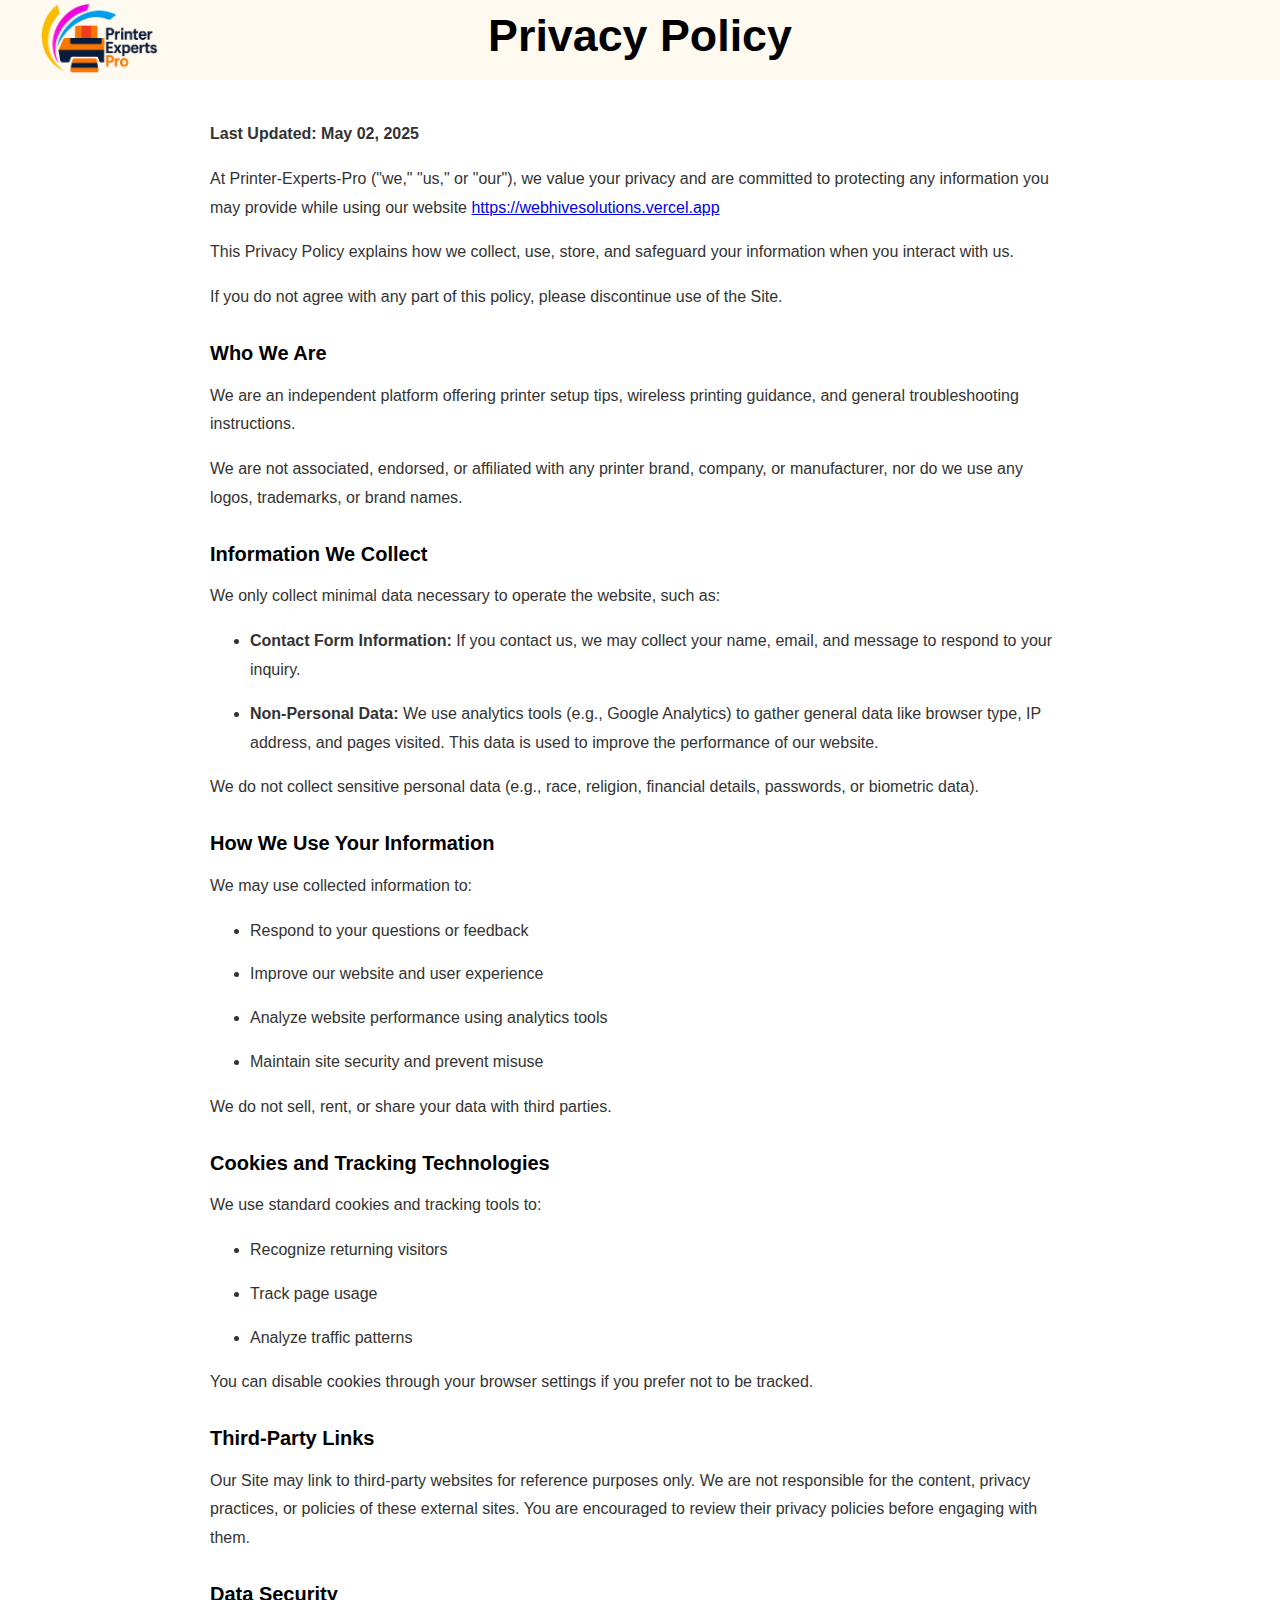
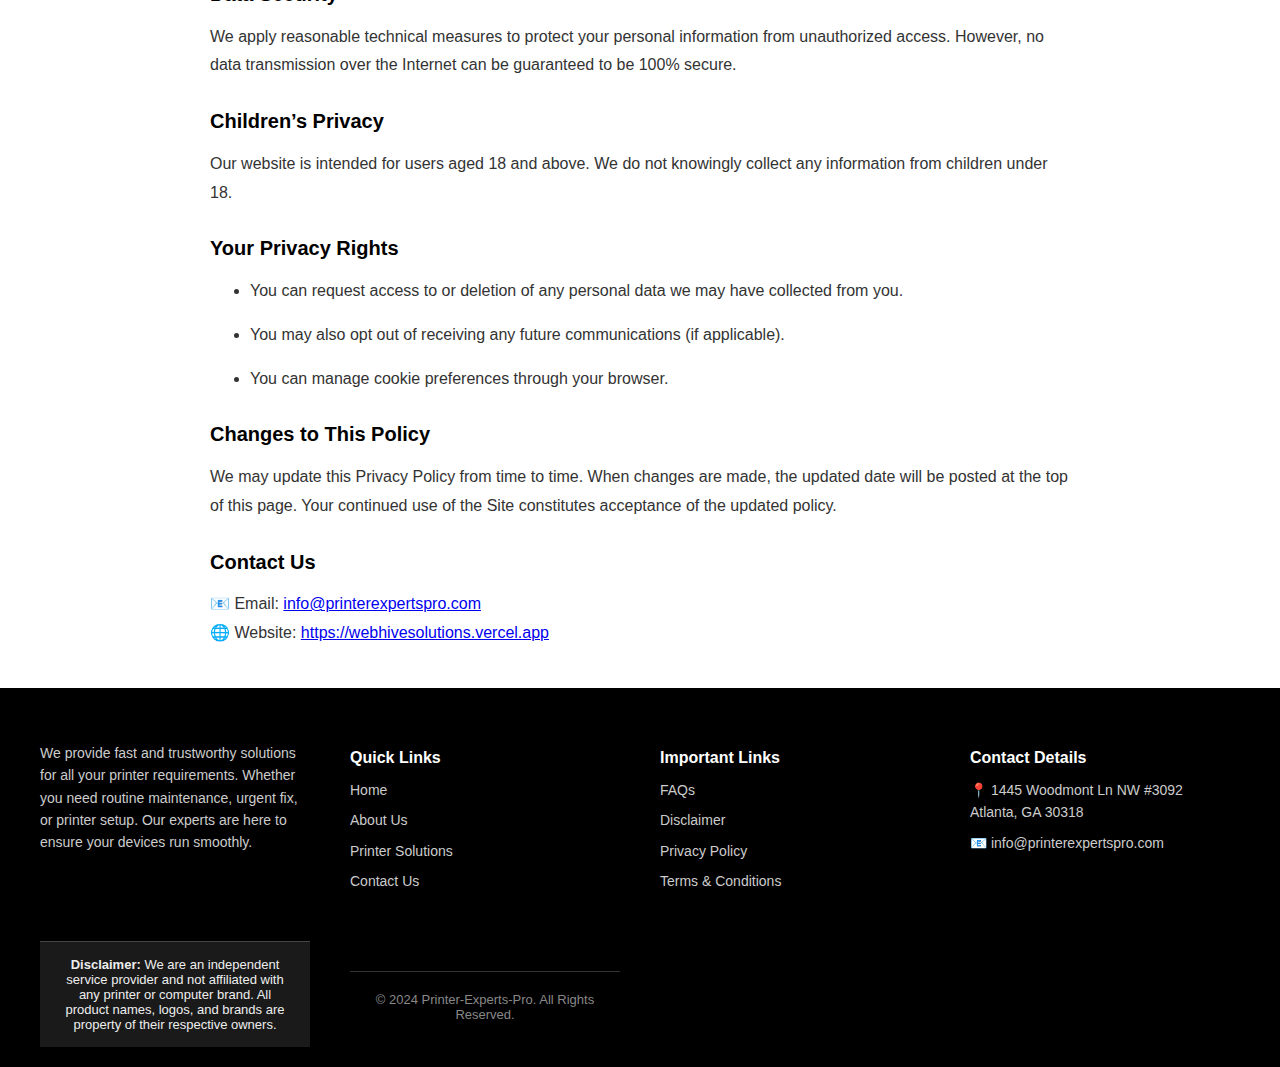
<file: privacy.html>
<!DOCTYPE html>
<html lang="en">
<head>
  <meta charset="UTF-8">
  <meta name="viewport" content="width=device-width, initial-scale=1.0">
  <title>Privacy Policy - printerexpertspro.com</title>
  <link rel="icon" type="image/png" href="/images/favicon.png">
  </section>
  <link rel="stylesheet" href="../../style.css">
  <style>
    body {
      font-family: 'Segoe UI', sans-serif;
      margin: 0;
      padding: 0;
      background: #fff;
      color: #333;
    }
    .container {
      max-width: 900px;
      margin: 40px auto;
      padding: 0 20px;
    }
    .container h1 {
      font-size: 26px;
      color: #000;
    }
    .container h2 {
      font-size: 20px;
      color: #000;
      margin-top: 30px;
    }
    .container p, .container li {
      line-height: 1.8;
      margin-bottom: 15px;
    }
    .highlight {
      color: #d14400;
    }
    .footer {
      background: #000;
      color: #ccc;
      padding: 40px 20px 20px;
      font-size: 14px;
    }
    .footer-grid {
      max-width: 1200px;
      margin: 0 auto;
      display: grid;
      grid-template-columns: repeat(4, 1fr);
      gap: 40px;
    }
    .footer-col h4 {
      color: #fff;
      margin-bottom: 12px;
      font-size: 16px;
    }
    .footer-col ul {
      list-style: none;
      padding: 0;
      margin: 0;
    }
    .footer-col ul li {
      margin-bottom: 8px;
    }
    .footer-col ul li a {
      color: #ccc;
      text-decoration: none;
    }
    .footer-col ul li a:hover {
      color: #fff;
    }
    .footer-col p {
      line-height: 1.6;
    }
    .footer-bottom {
      text-align: center;
      padding-top: 20px;
      border-top: 1px solid #333;
      color: #888;
      font-size: 13px;
      margin-top: 30px;
    }
  </style>
</head>
<body>
    
    <!-- Title Banner -->
<section class="page-title-banner" style="background: #fffaf0; padding: 10px 0;">
  <div style="max-width: 1200px; margin: 0 auto; position: relative; padding: 0 40px; height: 60px;">
    
    <!-- Logo: -->
    <div style="position: absolute; left: 40px; top: 50%; transform: translateY(-50%);">
      <img src="images/logo.png" alt="Web Hive Solutions Logo" style="height: 70px; object-fit: contain;" />
    </div>
    
    <!-- Title: -->
    <div style="text-align: center;">
      <h1 style="margin: 0; font-size: 2.8em;">Privacy Policy</h1>
    </div>

  </div>
</section>

  <div class="container">
    <p><strong>Last Updated: May 02, 2025</strong></p>

    <p>At Printer-Experts-Pro ("we," "us," or "our"), we value your privacy and are committed to protecting any information you may provide while using our website <a href="https://webhivesolutions.vercel.app">https://webhivesolutions.vercel.app</a></p>

    <p>This Privacy Policy explains how we collect, use, store, and safeguard your information when you interact with us.</p>

    <p>If you do not agree with any part of this policy, please discontinue use of the Site.</p>

    <h2>Who We Are</h2>
    <p>We are an independent platform offering printer setup tips, wireless printing guidance, and general troubleshooting instructions.</p>
    <p>We are not associated, endorsed, or affiliated with any printer brand, company, or manufacturer, nor do we use any logos, trademarks, or brand names.</p>

    <h2>Information We Collect</h2>
    <p>We only collect minimal data necessary to operate the website, such as:</p>
    <ul>
      <li><strong>Contact Form Information:</strong> If you contact us, we may collect your name, email, and message to respond to your inquiry.</li>
      <li><strong>Non-Personal Data:</strong> We use analytics tools (e.g., Google Analytics) to gather general data like browser type, IP address, and pages visited. This data is used to improve the performance of our website.</li>
    </ul>
    <p>We do not collect sensitive personal data (e.g., race, religion, financial details, passwords, or biometric data).</p>

    <h2>How We Use Your Information</h2>
    <p>We may use collected information to:</p>
    <ul>
      <li>Respond to your questions or feedback</li>
      <li>Improve our website and user experience</li>
      <li>Analyze website performance using analytics tools</li>
      <li>Maintain site security and prevent misuse</li>
    </ul>
    <p>We do not sell, rent, or share your data with third parties.</p>

    <h2>Cookies and Tracking Technologies</h2>
    <p>We use standard cookies and tracking tools to:</p>
    <ul>
      <li>Recognize returning visitors</li>
      <li>Track page usage</li>
      <li>Analyze traffic patterns</li>
    </ul>
    <p>You can disable cookies through your browser settings if you prefer not to be tracked.</p>

    <h2>Third-Party Links</h2>
    <p>Our Site may link to third-party websites for reference purposes only. We are not responsible for the content, privacy practices, or policies of these external sites. You are encouraged to review their privacy policies before engaging with them.</p>

    <h2>Data Security</h2>
    <p>We apply reasonable technical measures to protect your personal information from unauthorized access. However, no data transmission over the Internet can be guaranteed to be 100% secure.</p>

    <h2>Children’s Privacy</h2>
    <p>Our website is intended for users aged 18 and above. We do not knowingly collect any information from children under 18.</p>

    <h2>Your Privacy Rights</h2>
    <ul>
      <li>You can request access to or deletion of any personal data we may have collected from you.</li>
      <li>You may also opt out of receiving any future communications (if applicable).</li>
      <li>You can manage cookie preferences through your browser.</li>
    </ul>

    <h2>Changes to This Policy</h2>
    <p>We may update this Privacy Policy from time to time. When changes are made, the updated date will be posted at the top of this page. Your continued use of the Site constitutes acceptance of the updated policy.</p>

    <h2>Contact Us</h2>
    <p>📧 Email: <a href="mailto:info@printerexpertspro.com">info@printerexpertspro.com</a><br>
    🌐 Website: <a href="https://webhivesolutions.vercel.app">https://webhivesolutions.vercel.app</a></p>
  </div>

<!-- Footer -->
<footer class="footer">
  <div class="footer-grid">
    <div class="footer-col">
      <p>We provide fast and trustworthy solutions for all your printer requirements. Whether you need routine maintenance, urgent fix, or printer setup. Our experts are here to ensure your devices run smoothly.</p>
    </div>
<div class="footer-col">
  <h4>Quick Links</h4>
  <ul>
    <li><a href="/">Home</a></li>
    <li><a href="/about">About Us</a></li>
    <li><a href="/solutions">Printer Solutions</a></li>
    <li><a href="/contact">Contact Us</a></li>
  </ul>
</div>
<div class="footer-col">
  <h4>Important Links</h4>
  <ul>
    <li><a href="/faq">FAQs</a></li>
    <li><a href="/disclaimer">Disclaimer</a></li>
    <li><a href="/privacy">Privacy Policy</a></li>
    <li><a href="/terms">Terms & Conditions</a></li>
  </ul>
</div>
<div class="footer-col">
  <h4>Contact Details</h4>
  <ul>
    <li>📍 1445 Woodmont Ln NW #3092<br>Atlanta, GA 30318</li>
    <li>📧 info@printerexpertspro.com</li>
  </ul>
</div>


  <!-- ✅ Added Disclaimer Just Above Footer Bottom -->
  <div style="text-align: center; font-size: 13px; padding: 15px 20px; color: #eee; background-color: #1a1a1a; border-top: 1px solid #444;">
    <strong>Disclaimer:</strong> We are an independent service provider and not affiliated with any printer or computer brand. All product names, logos, and brands are property of their respective owners.
  </div>

  <div class="footer-bottom">
    &copy; 2024 Printer-Experts-Pro. All Rights Reserved.
  </div>
</footer>
</file>
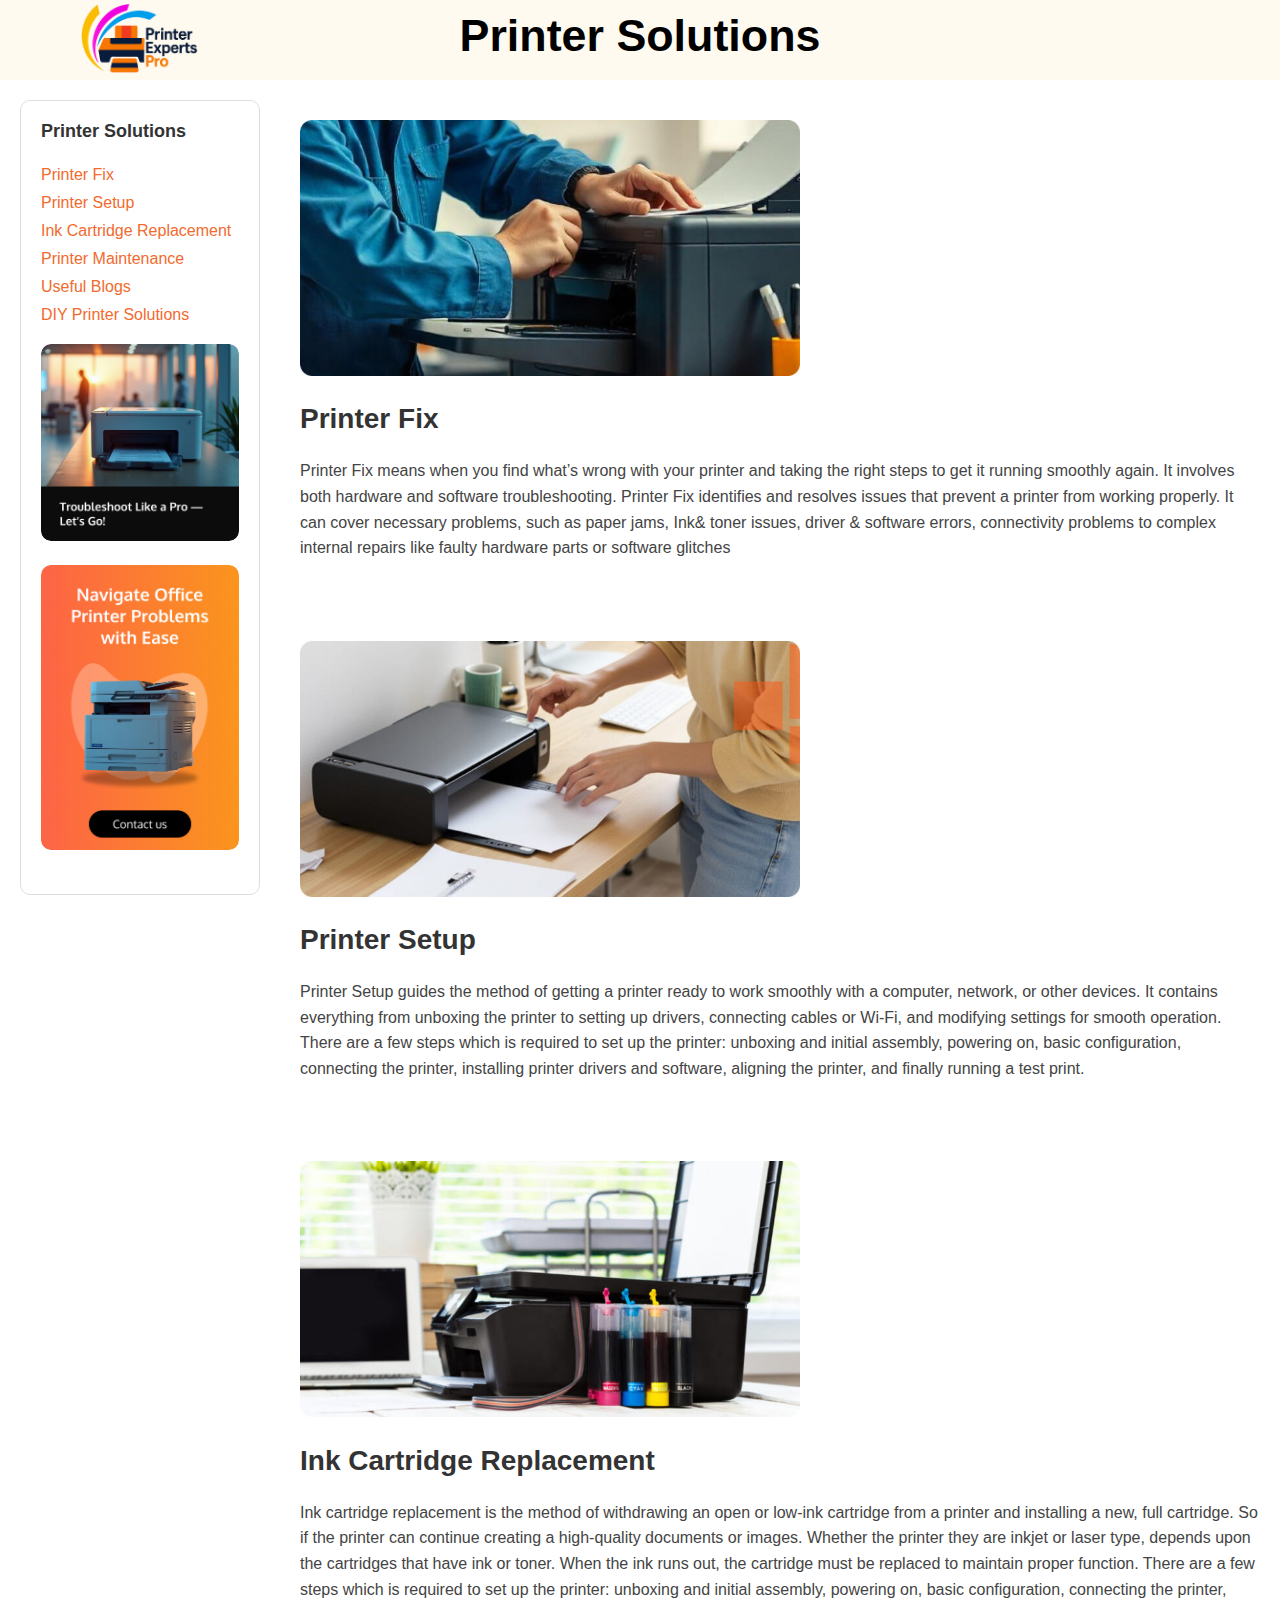
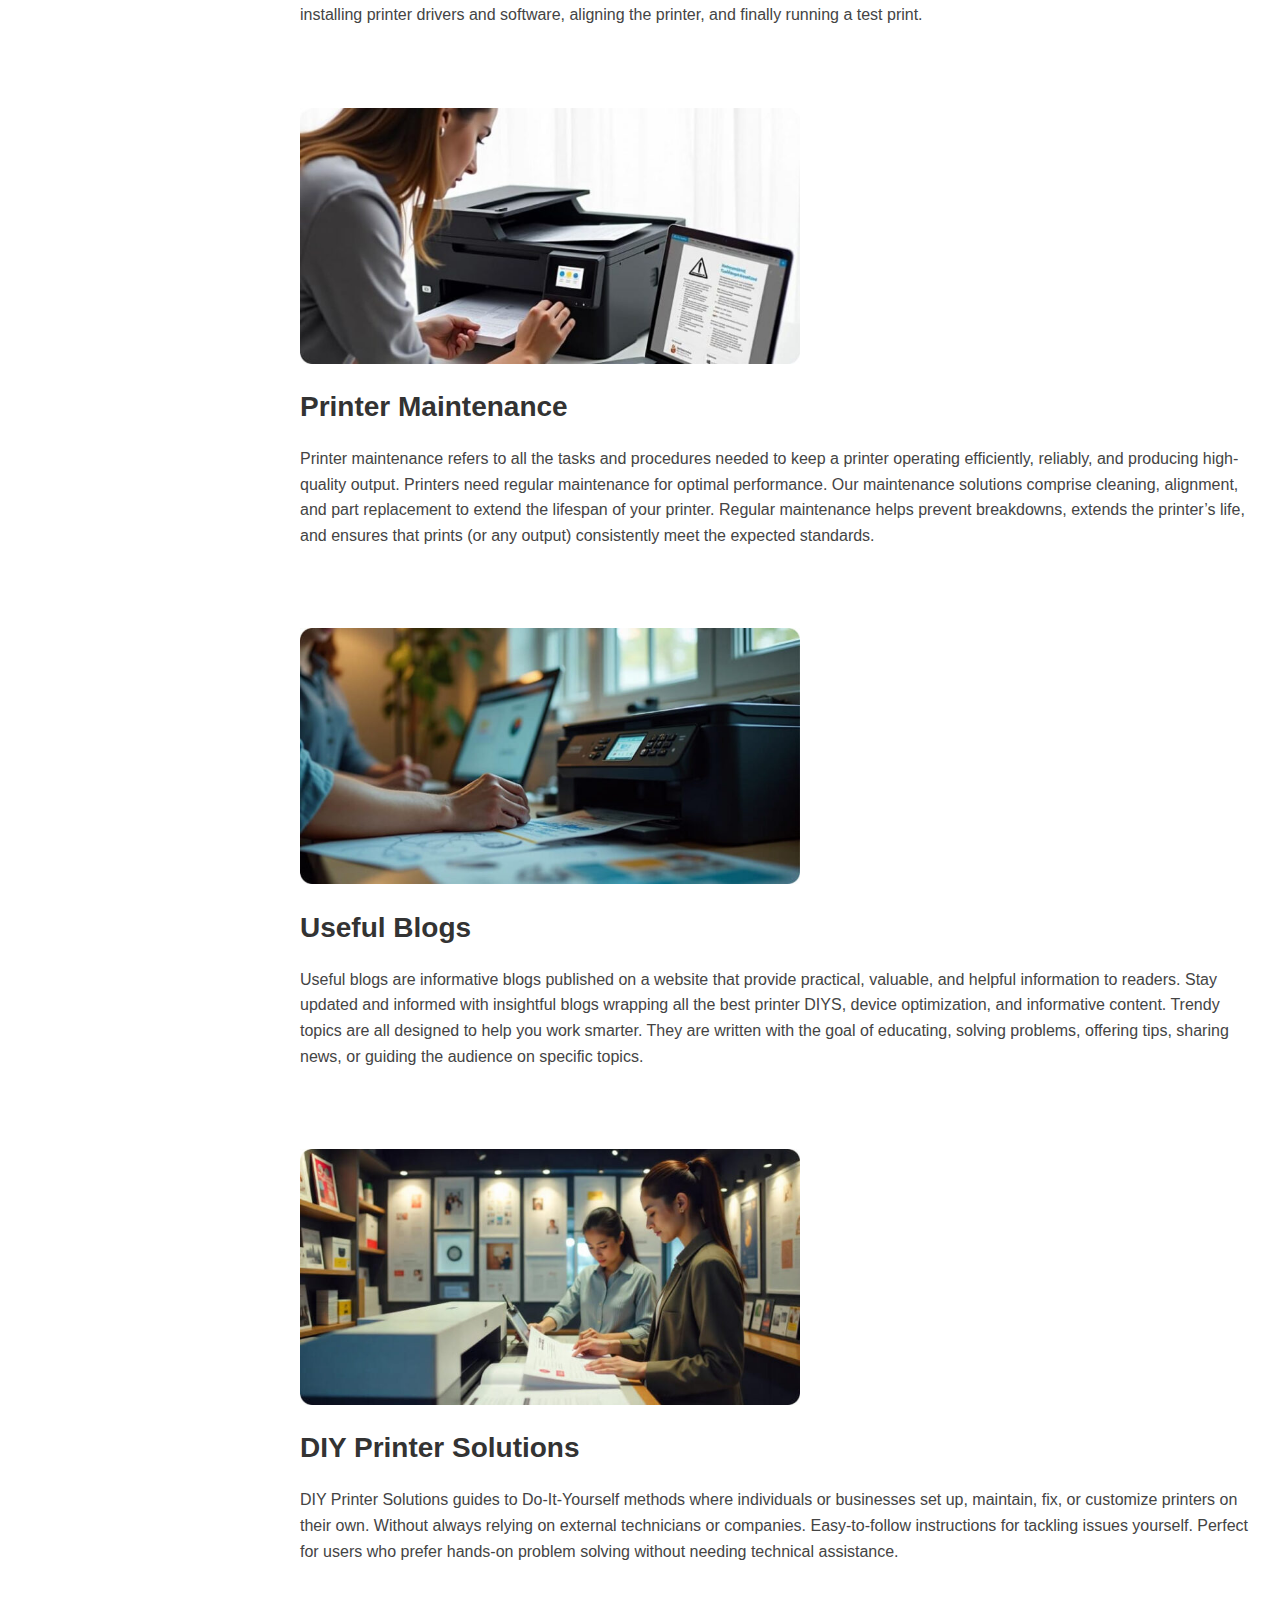
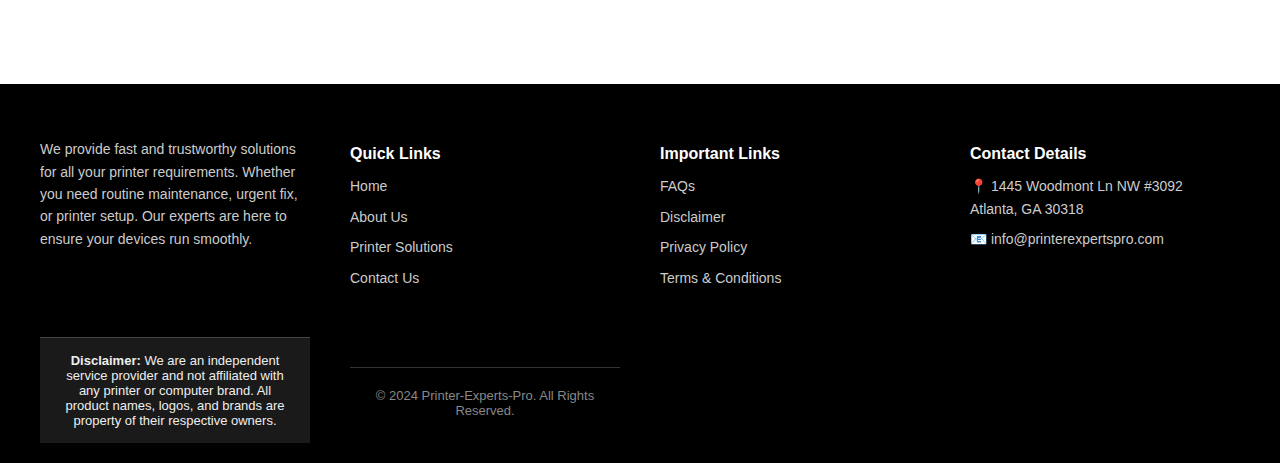
<file: solutions.html>
<!DOCTYPE html>
<html lang="en">
<head>
  <meta charset="UTF-8">
  <meta name="viewport" content="width=device-width, initial-scale=1.0">
  <title>Printer Solutions - printerexpertspro.com</title>
  <link rel="icon" type="image/png" href="/images/favicon.png">
  </section>
  <link rel="stylesheet" href="../../style.css">
  <style>
    body 
    * {
      box-sizing: border-box;
    }
    html {
      scroll-behavior: smooth;
    }
    body {
      margin: 0;
      font-family: 'Segoe UI', sans-serif;
      display: flex;
      flex-direction: column;
      background: #fff;
    }

    .content-wrapper {
      display: flex;
      flex: 1;
    }

    .sidebar {
      position: sticky;
      top: 20px;
      background: #fff;
      border: 1px solid #ddd;
      border-radius: 10px;
      padding: 20px;
      width: 240px;
      height: fit-content;
      margin: 20px;
      flex-shrink: 0;
    }

    .sidebar h4 {
      margin-top: 0;
      font-size: 18px;
      font-weight: bold;
    }

    .sidebar ul {
      list-style: none;
      padding: 0;
      margin: 0 0 20px;
    }

    .sidebar ul li {
      margin-bottom: 10px;
    }

    .sidebar ul li a {
      text-decoration: none;
      color: #f26a2e;
      font-weight: 500;
    }

    .sidebar img {
      width: 100%;
      border-radius: 10px;
      margin-bottom: 20px;
    }

    .main-content {
      flex: 1;
      padding: 40px 20px;
      max-width: 1000px;
    }

    .section {
      margin-bottom: 80px;
    }

    .section h2 {
      font-size: 28px;
      color: #333;
    }

    .section p {
      color: #444;
      line-height: 1.6;
    }

    footer {
      background: #000;
      color: #ccc;
      padding: 40px 20px 20px;
      font-size: 14px;
    }

    .footer-grid {
      max-width: 1200px;
      margin: 0 auto;
      display: grid;
      grid-template-columns: repeat(4, 1fr);
      gap: 40px;
      align-items: start;
    }

    .footer-col h4 {
      color: #fff;
      margin-bottom: 12px;
      font-size: 16px;
    }

    .footer-col ul {
      list-style: none;
      padding: 0;
      margin: 0;
    }

    .footer-col ul li {
      margin-bottom: 8px;
      line-height: 1.6;
    }

    .footer-col ul li a {
      color: #ccc;
      text-decoration: none;
    }

    .footer-col ul li a:hover {
      color: #fff;
    }

    .footer-col p {
      line-height: 1.6;
    }

    .footer-bottom {
      text-align: center;
      padding-top: 20px;
      border-top: 1px solid #333;
      color: #888;
      font-size: 13px;
      margin-top: 30px;
    }

    @media (max-width: 900px) {
      .footer-grid {
        grid-template-columns: repeat(2, 1fr);
        gap: 30px;
      }
    }

    @media (max-width: 600px) {
      .footer-grid {
        grid-template-columns: 1fr;
      }

      .content-wrapper {
        flex-direction: column;
      }

      .sidebar {
        position: static;
        margin: 0 auto 20px;
        width: 90%;
      }

      .main-content {
        padding: 20px;
      }
    }
  </style>
</head>
<body>

<!-- Title Banner -->
<section class="page-title-banner" style="background: #fffaf0; padding: 10px 0;">
  <div style="max-width: 1200px; margin: 0 auto; position: relative; padding: 0 40px; height: 60px;">
    
    <!-- Logo: -->
    <div style="position: absolute; left: 40px; top: 50%; transform: translateY(-50%);">
      <img src="images/logo.png" alt="Printer Experts Pro Logo" style="height: 70px; object-fit: contain;" />
    </div>
    
    <!-- Title: -->
    <div style="text-align: center;">
      <h1 style="margin: 0; font-size: 2.8em;">Printer Solutions</h1>
    </div>

  </div>
</section>

<div class="content-wrapper">
  <aside class="sidebar">
    <h4>Printer Solutions</h4>
    <ul>
      <li><a href="#fix">Printer Fix</a></li>
      <li><a href="#setup">Printer Setup</a></li>
      <li><a href="#cartridge">Ink Cartridge Replacement</a></li>
      <li><a href="#maintenance">Printer Maintenance</a></li>
      <li><a href="#blogs">Useful Blogs</a></li>
      <li><a href="#diy">DIY Printer Solutions</a></li>
    </ul>
    <img src="images/frame-1.jpg" alt="Troubleshoot Like a Pro" style="width: 100%; max-width: 500px;" />
    <img src="images/frame-2.jpg" alt="Navigate Office Printer Problems" style="width: 100%; max-width: 500px;" />
  </aside>

  <main class="main-content">
    <div class="section" id="fix">
        <img src="images/printer-service.jpg" alt="Printer Setup" style="width: 100%; max-width: 500px;" />
      <h2>Printer Fix</h2>
      <p>Printer Fix means when you find what’s wrong with your printer and taking the right steps to get it running smoothly again. It involves both hardware and software troubleshooting.
Printer Fix identifies and resolves issues that prevent a printer from working properly. It can cover necessary problems, such as paper jams, Ink& toner issues, driver & software errors, connectivity problems to complex internal repairs like faulty hardware parts or software glitches</p>
    </div>
    <div class="section" id="setup">
      <img src="images/setup.jpg" alt="Printer Setup" style="width: 100%; max-width: 500px;" />
      <h2>Printer Setup</h2>
      <p>Printer Setup guides the method of getting a printer ready to work smoothly with a computer, network, or other devices. It contains everything from unboxing the printer to setting up drivers, connecting cables or Wi-Fi, and modifying settings for smooth operation.
There are a few steps which is required to set up the printer: unboxing and initial assembly, powering on, basic configuration, connecting the printer, installing printer drivers and software, aligning the printer, and finally running a test print.</p>
    </div>
    <div class="section" id="cartridge">
      <img src="images/ink-cartridges.jpg" alt="Ink Replacement" style="width: 100%; max-width: 500px;" />
      <h2>Ink Cartridge Replacement</h2>
      <p>Ink cartridge replacement is the method of withdrawing an open or low-ink cartridge from a printer and installing a new, full cartridge. So if the printer can continue creating a high-quality documents or images.
Whether the printer they are inkjet or laser type, depends upon the cartridges that have ink or toner. When the ink runs out, the cartridge must be replaced to maintain proper function.
There are a few steps which is required to set up the printer: unboxing and initial assembly, powering on, basic configuration, connecting the printer, installing printer drivers and software, aligning the printer, and finally running a test print.</p>
    </div>
    <div class="section" id="maintenance">
      <img src="images/printer-maintenance.jpg" alt="Printer Maintenance" style="width: 100%; max-width: 500px;" />
      <h2>Printer Maintenance</h2>
      <p>Printer maintenance refers to all the tasks and procedures needed to keep a printer operating efficiently, reliably, and producing high-quality output. Printers need regular maintenance for optimal performance. Our maintenance solutions comprise cleaning, alignment, and part replacement to extend the lifespan of your printer.
Regular maintenance helps prevent breakdowns, extends the printer’s life, and ensures that prints (or any output) consistently meet the expected standards.</p>
    </div>
    <div class="section" id="blogs">
        <img src="images/useful-blogs.jpg" alt="Useful Blogs" style="width: 100%; max-width: 500px;" />
      <h2>Useful Blogs</h2>
      <p>Useful blogs are informative blogs published on a website that provide practical, valuable, and helpful information to readers. Stay updated and informed with insightful blogs wrapping all the best printer DIYS, device optimization, and informative content.
Trendy topics are all designed to help you work smarter. They are written with the goal of educating, solving problems, offering tips, sharing news, or guiding the audience on specific topics.</p>
    </div>
    <div class="section" id="diy">
        <img src="images/diy-printer-setup.jpg" alt="DIY Solutions" style="width: 100%; max-width: 500px;" />
      <h2>DIY Printer Solutions</h2>
      <p>DIY Printer Solutions guides to Do-It-Yourself methods where individuals or businesses set up, maintain, fix, or customize printers on their own. Without always relying on external technicians or companies.
Easy-to-follow instructions for tackling issues yourself. Perfect for users who prefer hands-on problem solving without needing technical assistance.</p>
    </div>
  </main>
</div>

<!-- Footer -->
<footer class="footer">
  <div class="footer-grid">
    <div class="footer-col">
      <p>We provide fast and trustworthy solutions for all your printer requirements. Whether you need routine maintenance, urgent fix, or printer setup. Our experts are here to ensure your devices run smoothly.</p>
    </div>
<div class="footer-col">
  <h4>Quick Links</h4>
  <ul>
    <li><a href="/">Home</a></li>
    <li><a href="/about">About Us</a></li>
    <li><a href="/solutions">Printer Solutions</a></li>
    <li><a href="/contact">Contact Us</a></li>
  </ul>
</div>
<div class="footer-col">
  <h4>Important Links</h4>
  <ul>
    <li><a href="/faq">FAQs</a></li>
    <li><a href="/disclaimer">Disclaimer</a></li>
    <li><a href="/privacy">Privacy Policy</a></li>
    <li><a href="/terms">Terms & Conditions</a></li>
  </ul>
</div>
<div class="footer-col">
  <h4>Contact Details</h4>
  <ul>
    <li>📍 1445 Woodmont Ln NW #3092<br>Atlanta, GA 30318</li>
    <li>📧 info@printerexpertspro.com</li>
  </ul>
</div>


  <!-- ✅ Added Disclaimer Just Above Footer Bottom -->
  <div style="text-align: center; font-size: 13px; padding: 15px 20px; color: #eee; background-color: #1a1a1a; border-top: 1px solid #444;">
    <strong>Disclaimer:</strong> We are an independent service provider and not affiliated with any printer or computer brand. All product names, logos, and brands are property of their respective owners.
  </div>

  <div class="footer-bottom">
    &copy; 2024 Printer-Experts-Pro. All Rights Reserved.
  </div>
</footer>
</file>
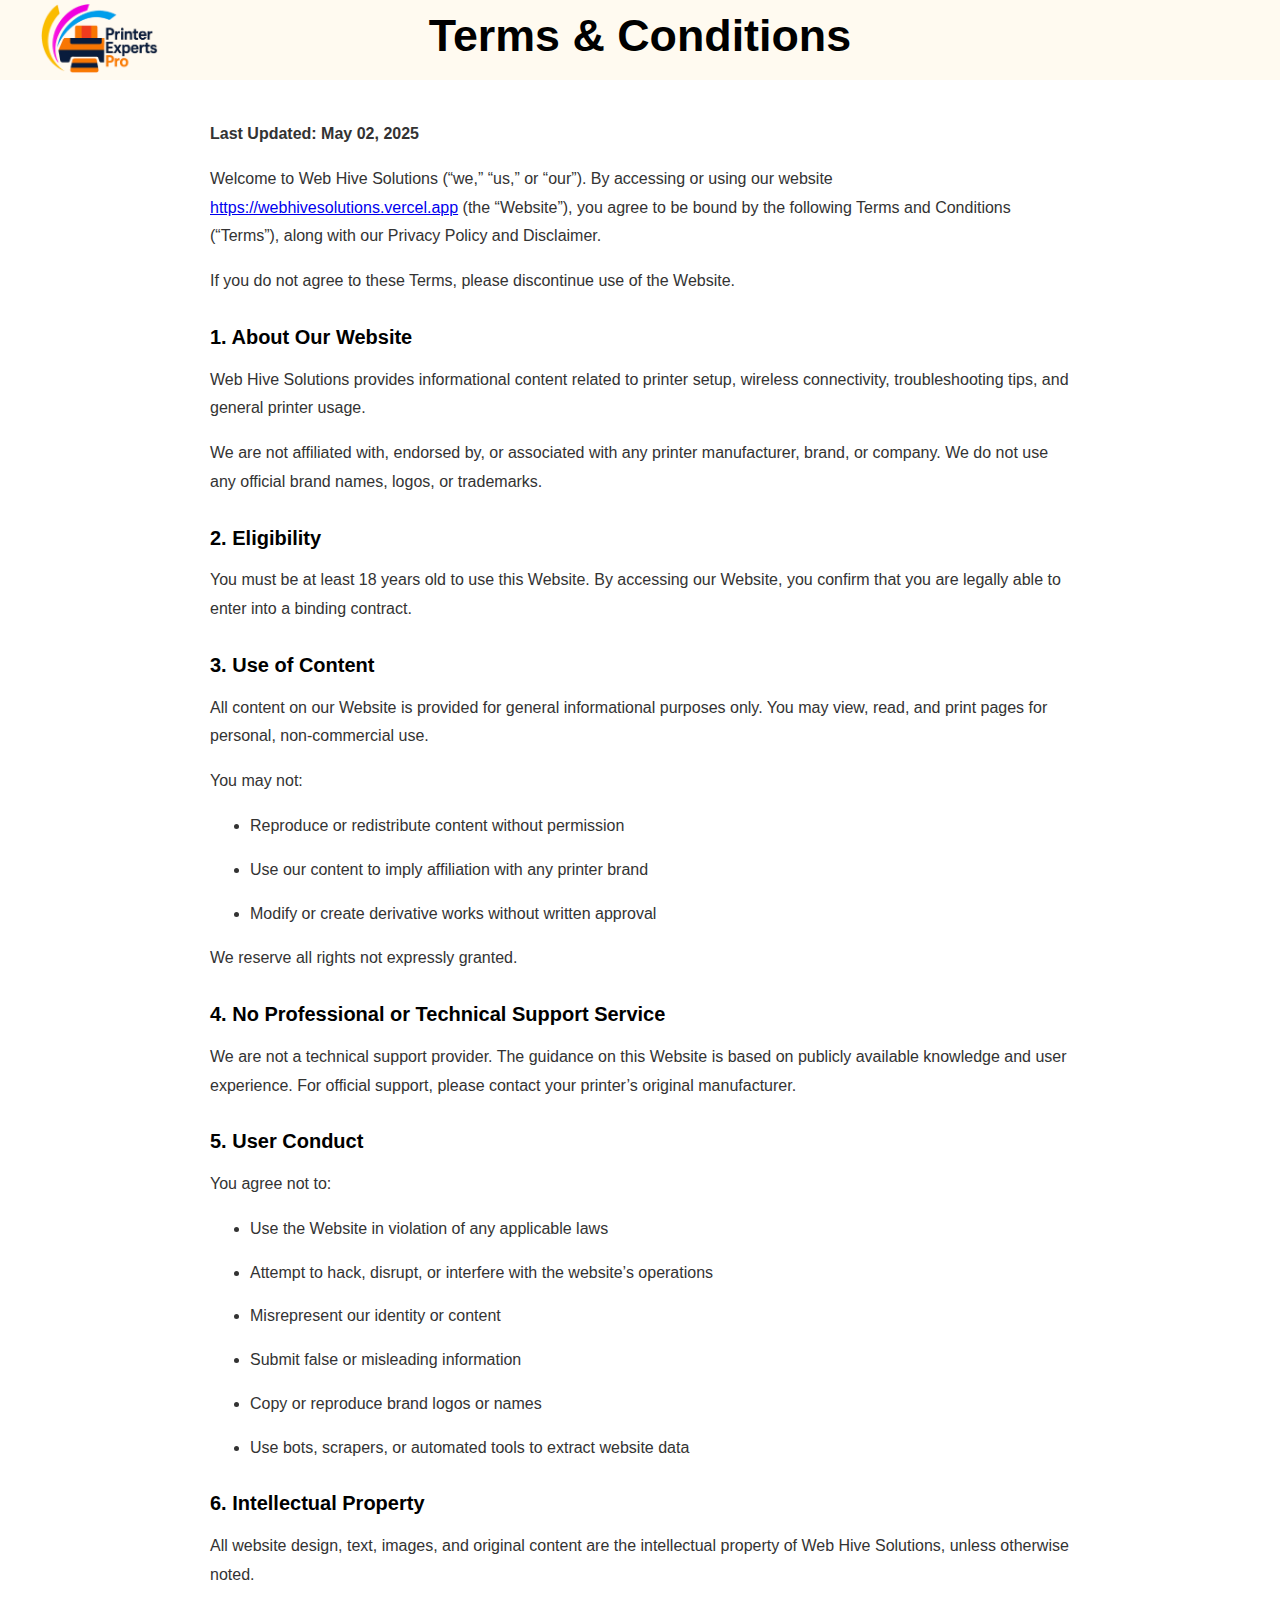
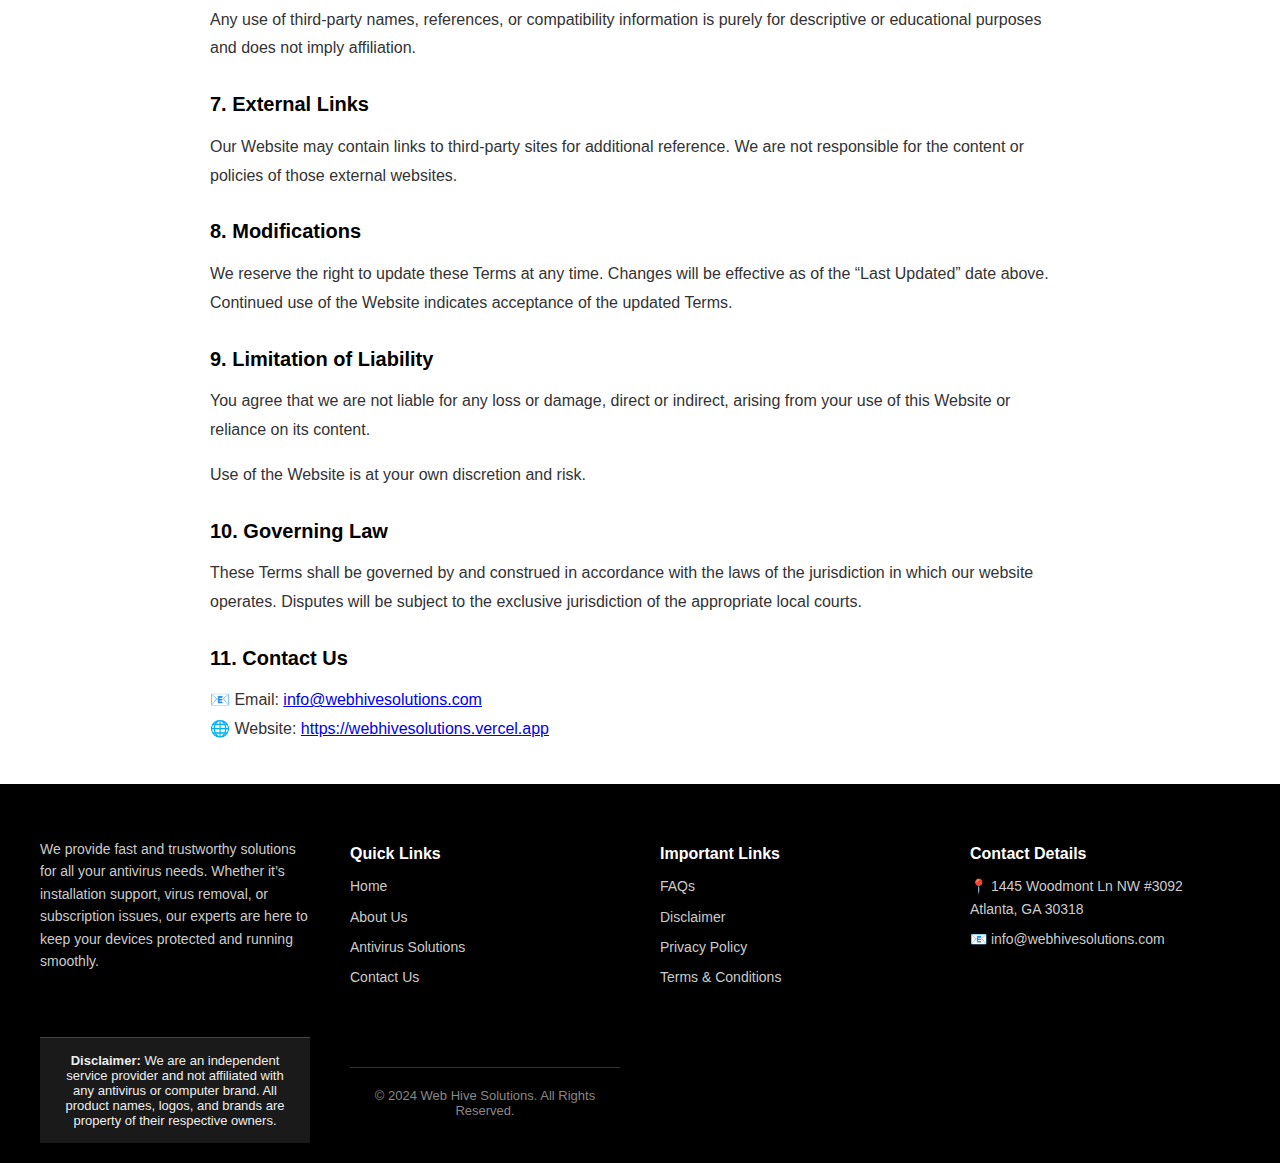
<file: terms.html>
<!DOCTYPE html>
<html lang="en">
<head>
  <meta charset="UTF-8">
  <meta name="viewport" content="width=device-width, initial-scale=1.0">
  <link rel="icon" type="image/png" href="/images/favicon.png">
  </section>
  <link rel="stylesheet" href="../../style.css">
  <style>
    body {
      font-family: 'Segoe UI', sans-serif;
      margin: 0;
      padding: 0;
      background: #fff;
      color: #333;
    }
    .container {
      max-width: 900px;
      margin: 40px auto;
      padding: 0 20px;
    }
    .container h1 {
      font-size: 26px;
      color: #000;
    }
    .container h2 {
      font-size: 20px;
      color: #000;
      margin-top: 30px;
    }
    .container p, .container li {
      line-height: 1.8;
      margin-bottom: 15px;
    }
    .footer {
      background: #000;
      color: #ccc;
      padding: 40px 20px 20px;
      font-size: 14px;
    }
    .footer-grid {
      max-width: 1200px;
      margin: 0 auto;
      display: grid;
      grid-template-columns: repeat(4, 1fr);
      gap: 40px;
    }
    .footer-col h4 {
      color: #fff;
      margin-bottom: 12px;
      font-size: 16px;
    }
    .footer-col ul {
      list-style: none;
      padding: 0;
      margin: 0;
    }
    .footer-col ul li {
      margin-bottom: 8px;
    }
    .footer-col ul li a {
      color: #ccc;
      text-decoration: none;
    }
    .footer-col ul li a:hover {
      color: #fff;
    }
    .footer-col p {
      line-height: 1.6;
    }
    .footer-bottom {
      text-align: center;
      padding-top: 20px;
      border-top: 1px solid #333;
      color: #888;
      font-size: 13px;
      margin-top: 30px;
    }
  </style>
</head>
<body>
    
    <!-- Title Banner -->
<section class="page-title-banner" style="background: #fffaf0; padding: 10px 0;">
  <div style="max-width: 1200px; margin: 0 auto; position: relative; padding: 0 40px; height: 60px;">
    
    <!-- Logo: -->
    <div style="position: absolute; left: 40px; top: 50%; transform: translateY(-50%);">
      <img src="images/logo.png" alt="Web Hive Solutions Logo" style="height: 70px; object-fit: contain;" />
    </div>
    
    <!-- Title: -->
    <div style="text-align: center;">
      <h1 style="margin: 0; font-size: 2.8em;">Terms & Conditions</h1>
    </div>

  </div>
</section>

  <div class="container">
    <p><strong>Last Updated: May 02, 2025</strong></p>

    <p>Welcome to Web Hive Solutions (“we,” “us,” or “our”). By accessing or using our website <a href="https://webhivesolutions.vercel.app">https://webhivesolutions.vercel.app</a> (the “Website”), you agree to be bound by the following Terms and Conditions (“Terms”), along with our Privacy Policy and Disclaimer.</p>

    <p>If you do not agree to these Terms, please discontinue use of the Website.</p>

    <h2>1. About Our Website</h2>
    <p>Web Hive Solutions provides informational content related to printer setup, wireless connectivity, troubleshooting tips, and general printer usage.</p>
    <p>We are not affiliated with, endorsed by, or associated with any printer manufacturer, brand, or company. We do not use any official brand names, logos, or trademarks.</p>

    <h2>2. Eligibility</h2>
    <p>You must be at least 18 years old to use this Website. By accessing our Website, you confirm that you are legally able to enter into a binding contract.</p>

    <h2>3. Use of Content</h2>
    <p>All content on our Website is provided for general informational purposes only. You may view, read, and print pages for personal, non-commercial use.</p>
    <p>You may not:</p>
    <ul>
      <li>Reproduce or redistribute content without permission</li>
      <li>Use our content to imply affiliation with any printer brand</li>
      <li>Modify or create derivative works without written approval</li>
    </ul>
    <p>We reserve all rights not expressly granted.</p>

    <h2>4. No Professional or Technical Support Service</h2>
    <p>We are not a technical support provider. The guidance on this Website is based on publicly available knowledge and user experience. For official support, please contact your printer’s original manufacturer.</p>

    <h2>5. User Conduct</h2>
    <p>You agree not to:</p>
    <ul>
      <li>Use the Website in violation of any applicable laws</li>
      <li>Attempt to hack, disrupt, or interfere with the website’s operations</li>
      <li>Misrepresent our identity or content</li>
      <li>Submit false or misleading information</li>
      <li>Copy or reproduce brand logos or names</li>
      <li>Use bots, scrapers, or automated tools to extract website data</li>
    </ul>

    <h2>6. Intellectual Property</h2>
    <p>All website design, text, images, and original content are the intellectual property of Web Hive Solutions, unless otherwise noted.</p>
    <p>Any use of third-party names, references, or compatibility information is purely for descriptive or educational purposes and does not imply affiliation.</p>

    <h2>7. External Links</h2>
    <p>Our Website may contain links to third-party sites for additional reference. We are not responsible for the content or policies of those external websites.</p>

    <h2>8. Modifications</h2>
    <p>We reserve the right to update these Terms at any time. Changes will be effective as of the “Last Updated” date above. Continued use of the Website indicates acceptance of the updated Terms.</p>

    <h2>9. Limitation of Liability</h2>
    <p>You agree that we are not liable for any loss or damage, direct or indirect, arising from your use of this Website or reliance on its content.</p>
    <p>Use of the Website is at your own discretion and risk.</p>

    <h2>10. Governing Law</h2>
    <p>These Terms shall be governed by and construed in accordance with the laws of the jurisdiction in which our website operates. Disputes will be subject to the exclusive jurisdiction of the appropriate local courts.</p>

    <h2>11. Contact Us</h2>
    <p>📧 Email: <a href="mailto:info@webhivesolutions.com">info@webhivesolutions.com</a><br>
    🌐 Website: <a href="https://webhivesolutions.vercel.app">https://webhivesolutions.vercel.app</a></p>
  </div>

<!-- Footer -->
<footer class="footer">
  <div class="footer-grid">
    <div class="footer-col">
      <p>We provide fast and trustworthy solutions for all your antivirus needs. Whether it’s installation support, virus removal, or subscription issues, our experts are here to keep your devices protected and running smoothly.</p>
    </div>
<div class="footer-col">
  <h4>Quick Links</h4>
  <ul>
    <li><a href="/">Home</a></li>
    <li><a href="/about">About Us</a></li>
    <li><a href="/solutions">Antivirus Solutions</a></li>
    <li><a href="/contact">Contact Us</a></li>
  </ul>
</div>
<div class="footer-col">
  <h4>Important Links</h4>
  <ul>
    <li><a href="/faq">FAQs</a></li>
    <li><a href="/disclaimer">Disclaimer</a></li>
    <li><a href="/privacy">Privacy Policy</a></li>
    <li><a href="/terms">Terms & Conditions</a></li>
  </ul>
</div>
<div class="footer-col">
  <h4>Contact Details</h4>
  <ul>
    <li>📍 1445 Woodmont Ln NW #3092<br>Atlanta, GA 30318</li>
    <li>📧 info@webhivesolutions.com</li>
  </ul>
</div>


  <!-- ✅ Added Disclaimer Just Above Footer Bottom -->
  <div style="text-align: center; font-size: 13px; padding: 15px 20px; color: #eee; background-color: #1a1a1a; border-top: 1px solid #444;">
    <strong>Disclaimer:</strong> We are an independent service provider and not affiliated with any antivirus or computer brand. All product names, logos, and brands are property of their respective owners.
  </div>

  <div class="footer-bottom">
    &copy; 2024 Web Hive Solutions. All Rights Reserved.
  </div>
</footer>
</file>
<file: style.css>
body {
  margin: 0;
  font-family: 'Segoe UI', sans-serif;
  background: #e6f4ff;
  color: #333;
}

/* Top Bar Layout */
.top-bar {
  display: flex;
  justify-content: space-between;
  align-items: center;
  padding: 20px 30px 10px;
  background: #fff;
  border-bottom: 1px solid #ccc;
}

.top-left {
  display: flex;
  align-items: center;
  gap: 15px;
}

.search-input {
  padding: 10px 12px;
  width: 320px;
  border: 1px solid #ccc;
  border-radius: 0; /* Sharp corners */
  font-size: 14px;
}

.cart-icon {
  font-size: 20px;
}

.signin {
  background: #000;
  color: #fff;
  padding: 9px 18px;
  font-weight: bold;
  border: none;
  border-radius: 3px;
  cursor: pointer;
}

/* Sticky Navigation Bar */
nav {
  position: sticky;
  top: 0;
  z-index: 1000;
  background: #2692d0;
  display: flex;
  justify-content: center;
  flex-wrap: wrap;
  padding: 14px 0;
  font-size: 15px;
  box-shadow: 0 2px 6px rgba(0, 0, 0, 0.1);
}

nav a {
  color: #fff;
  text-decoration: none;
  margin: 0 18px;
  font-weight: bold;
  position: relative;
}

nav a::after {
  content: '';
  position: absolute;
  left: 0;
  bottom: -4px;
  width: 0%;
  height: 2px;
  background-color: #fff;
  transition: width 0.3s ease-in-out;
}

nav a:hover::after {
  width: 100%;
}

/* Hero Section */
.hero {
  background: #fff;
  display: flex;
  justify-content: center;
  align-items: center;
  padding: 80px 40px;
  gap: 60px;
  flex-wrap: wrap;
}

.hero img {
  max-width: 500px;
}

.hero-text {
  max-width: 600px;
}

.hero-text h1 {
  font-size: 40px;
  font-weight: 700;
  margin-bottom: 10px;
}

.hero-text p {
  font-size: 18px;
  line-height: 1.6;
  margin-bottom: 15px;
}

.hero-text button {
  background: #2692d0;
  color: #fff;
  border: none;
  padding: 12px 24px;
  font-weight: bold;
  font-size: 16px;
  border-radius: 4px;
  cursor: pointer;
}

/* Tab Section */
.tabs {
  text-align: center;
  margin-top: 20px;
}

.tabs span {
  background: #fff;
  color: #000;
  border-radius: 20px;
  padding: 6px 15px;
  border: 1px solid #ccc;
  font-weight: 500;
}

/* Grid Layout */
.grid {
  max-width: 1000px;
  margin: 30px auto;
  display: grid;
  grid-template-columns: repeat(auto-fit, minmax(250px, 1fr));
  gap: 20px;
  padding: 0 20px;
}

/* Issue Cards */
.card {
  background: #f9f9f9;
  border-radius: 10px;
  padding: 25px;
  text-align: center;
  box-shadow: 0 0 10px rgba(0,0,0,0.05);
  transition: transform 0.25s ease, box-shadow 0.25s ease;
  cursor: pointer;
}

.card:hover {
  transform: translateY(-8px);
  box-shadow: 0 12px 20px rgba(0, 0, 0, 0.15);
}

.card img {
  height: 40px;
  margin-bottom: 15px;
}

.card p {
  font-weight: 500;
}

/* Footer */
footer {
  background: #000;
  color: #ccc;
  padding: 40px 20px 20px;
  font-size: 14px;
}

.footer-grid {
  max-width: 1200px;
  margin: 0 auto;
  display: grid;
  grid-template-columns: repeat(4, 1fr);
  gap: 40px;
  align-items: start;
}

.footer-col h4 {
  color: #fff;
  margin-bottom: 12px;
  font-size: 16px;
}

.footer-col ul {
  list-style: none;
  padding: 0;
  margin: 0;
}

.footer-col ul li {
  margin-bottom: 8px;
  line-height: 1.6;
}

.footer-col ul li a {
  color: #ccc;
  text-decoration: none;
}

.footer-col ul li a:hover {
  color: #fff;
}

.footer-col p {
  line-height: 1.6;
}

.footer-bottom {
  text-align: center;
  padding-top: 20px;
  border-top: 1px solid #333;
  color: #888;
  font-size: 13px;
  margin-top: 30px;
}
.container {
  max-width: 1200px;
  margin: 0 auto;
  padding: 0 20px;
  box-sizing: border-box;
}

/* Responsive */
@media (max-width: 900px) {
  .footer-grid {
    grid-template-columns: repeat(2, 1fr);
    gap: 30px;
  }
}

@media (max-width: 600px) {
  .footer-grid {
    grid-template-columns: 1fr;
  }
.hero-text {
  max-width: 600px;
  width: 100%;
}
.search-box {
  width: 15rem !important;
}
.hero {
  padding: 20px !important;
}
.hero img{
  width: 100% !important;
}
.tabs{margin-left: 20px; margin-right: 20px;
}
.header-container{display: none !important;}

.main-nav{display: none !important;}

  .top-bar {
    flex-direction: column;
    align-items: flex-start;
    gap: 15px;
  }

  .top-left {
    flex-direction: column;
    width: 100%;
  }

  .signin {
    align-self: flex-end;
  }

  nav {
    justify-content: flex-start;
    padding: 12px;
  }

  nav a {
    margin: 8px 12px;
  }
}
/* Header Background + Wrapper */
.header-wrapper {
  background: #fff;
}

/* Inner Full-width Padding Container */
.header-container {
  max-width: 1200px;
  margin: 0 auto;
  padding: 20px 30px 10px;
}

/* Top Row Actions (Right Aligned) */
.header-actions {
  display: flex;
  justify-content: flex-end;
  padding-right: 75px; /* reduce to move left */
  align-items: center;
  gap: 15px;
  flex-wrap: wrap;
}

/* Search Box */
.search-input {
  padding: 12px 12px;
  width: 350px;
  border: 1px solid #ccc;
  border-radius: 0;
  font-size: 14px;
}

/* Cart */
.cart-icon {
  font-size: 20px;
  color: #000;
}

/* Sign In */
.signin {
  background: #000;
  color: #fff;
  padding: 9px 18px;
  font-weight: bold;
  border: none;
  border-radius: 3px;
  cursor: pointer;
}

/* NAVIGATION BAR */
.main-nav {
  background: #2692d0;
  display: flex;
  justify-content: center;
  flex-wrap: wrap;
  padding: 18px 0;
  font-size: 17px;
  box-shadow: 0 2px 6px rgba(0, 0, 0, 0.1);
  position: sticky;
  top: 0;
  z-index: 1000;
}

/* NAV LINKS */
.main-nav a {
  color: #fff;
  text-decoration: none;
  margin: 0 20px;
  font-weight: 600;
  position: relative;
}

.main-nav a::after {
  content: '';
  position: absolute;
  left: 0;
  bottom: -4px;
  width: 0%;
  height: 2px;
  background-color: #fff;
  transition: width 0.3s ease-in-out;
}

.main-nav a:hover::after {
  width: 100%;
}

/* Responsive Fix */
@media (max-width: 768px) {
  .header-actions {
    justify-content: center;
  }

  .main-nav {
    justify-content: center;
    padding: 14px 10px;
  }

  .main-nav a {
    margin: 8px 12px;
  }
}
/* Tabs */
.tabs {
  text-align: center;
  margin-top: 30px;
  margin-bottom: 20px;
}

.tab {
  background: #fff;
  color: #000;
  border-radius: 20px;
  padding: 8px 18px;
  border: 1px solid #ccc;
  font-weight: 500;
  margin: 0 10px;
  cursor: pointer;
  display: inline-block;
  transition: all 0.3s ease;
}

.tab.active {
  background: #2692d0;
  color: #fff;
  border-color: #2692d0;
}

/* Card Grid */
.grid {
  max-width: 1200px;
  margin: 0 auto 40px;
  display: grid;
  grid-template-columns: repeat(auto-fit, minmax(250px, 1fr));
  gap: 20px;
  padding: 0 20px;
}

/* Card Design */
.card {
  background: #f9f9f9;
  border-radius: 10px;
  padding: 25px;
  text-align: center;
  box-shadow: 0 0 10px rgba(0,0,0,0.05);
  transition: transform 0.25s ease, box-shadow 0.25s ease;
  cursor: pointer;
}

.card:hover {
  transform: translateY(-8px);
  box-shadow: 0 12px 20px rgba(0, 0, 0, 0.15);
}

.card img {
  height: 40px;
  margin-bottom: 15px;
}

.card p {
  font-weight: 500;
  font-size: 15px;
  color: #333;
}

/* Responsive */
@media (max-width: 600px) {
  .tab {
    display: block;
    margin: 10px auto;
  }
}
.page-title-banner {
  text-align: center;
  padding: 60px 20px 40px;
  background: linear-gradient(to right, #fefefe, #fffcf4);
}

.page-title-banner h1 {
  font-size: 32px;
  font-weight: bold;
  color: #000;
  margin: 0;
}
.gather-box {
  background: #fff;
  padding: 60px; /* Increased padding */
  border-radius: 16px;
  box-shadow: 0 8px 30px rgba(0, 0, 0, 0.1);
  text-align: center;
  max-width: 800px; /* Increased max width */
  width: 100%;
}
.animate-icon {
  animation: pulse 1.4s infinite ease-in-out;
}
</file>
